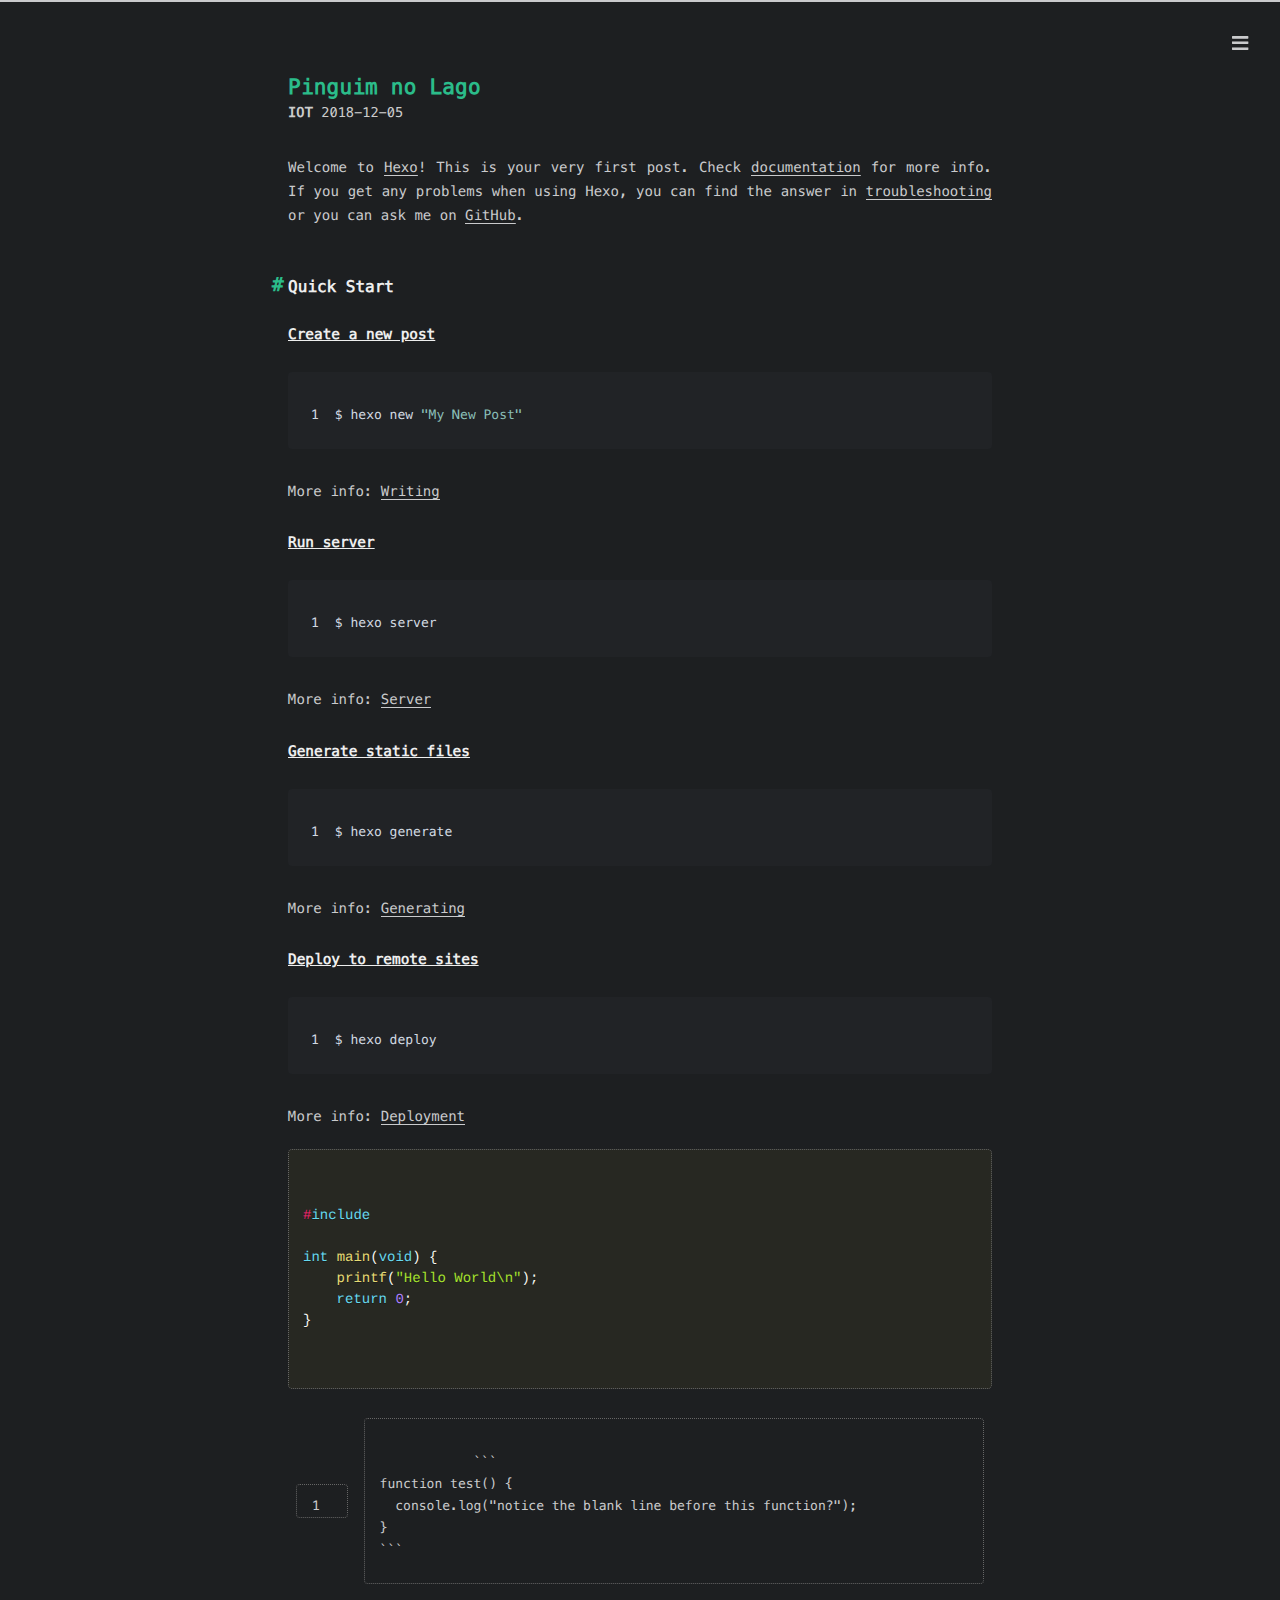
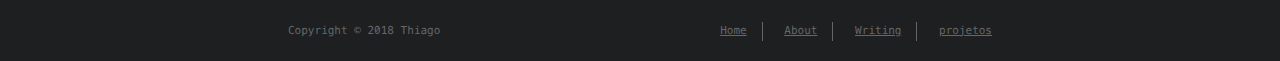
<file: 2018/12/05/hello-world/index.html>
<!DOCTYPE html>
<html>
<head><meta name="generator" content="Hexo 3.8.0">
    <!-- so meta -->
    <meta charset="utf-8">
    <meta http-equiv="X-UA-Compatible" content="IE=edge">
    <meta name="HandheldFriendly" content="True">
    <meta name="viewport" content="width=device-width, initial-scale=1, maximum-scale=1">
    <meta name="description" content="Welcome to Hexo! This is your very first post. Check documentation for more info. If you get any problems when using Hexo, you can find the answer in troubleshooting or you can ask me on GitHub. Quick">
<meta name="keywords" content="IoT,arduino,raspbery pi">
<meta property="og:type" content="article">
<meta property="og:title" content="Pinguim no Lago">
<meta property="og:url" content="http://thiagoviolante.github.io/2018/12/05/hello-world/index.html">
<meta property="og:site_name" content="IoT">
<meta property="og:description" content="Welcome to Hexo! This is your very first post. Check documentation for more info. If you get any problems when using Hexo, you can find the answer in troubleshooting or you can ask me on GitHub. Quick">
<meta property="og:locale" content="default">
<meta property="og:updated_time" content="2018-12-06T01:15:10.991Z">
<meta name="twitter:card" content="summary">
<meta name="twitter:title" content="Pinguim no Lago">
<meta name="twitter:description" content="Welcome to Hexo! This is your very first post. Check documentation for more info. If you get any problems when using Hexo, you can find the answer in troubleshooting or you can ask me on GitHub. Quick">
    
    
        
          
              <link rel="shortcut icon" href="/images/favicon.ico">
          
        
        
          
            <link rel="icon" type="image/png" href="/images/favicon-192x192.png" sizes="192x192">
          
        
        
          
            <link rel="apple-touch-icon" sizes="180x180" href="/images/apple-touch-icon.png">
          
        
    
    <!-- title -->
    <title>Pinguim no Lago</title>
    <!-- styles -->
    <link rel="stylesheet" href="/css/style.css">
    <!-- persian styles -->
    
      <link rel="stylesheet" href="/css/rtl.css">
    
    <!-- rss -->
    <link rel="stylesheet" href="/css/prism.css">

</head>

<body class="max-width mx-auto px3 ltr">

      <div id="header-post">
  <a id="menu-icon" href="#"><i class="fas fa-bars fa-lg"></i></a>
  <a id="menu-icon-tablet" href="#"><i class="fas fa-bars fa-lg"></i></a>
  <a id="top-icon-tablet" href="#" onclick="$('html, body').animate({ scrollTop: 0 }, 'fast');" style="display:none;"><i class="fas fa-chevron-up fa-lg"></i></a>
  <span id="menu">
    <span id="nav">
      <ul>
         
          <li><a href="/">Home</a></li>
         
          <li><a href="/about/">About</a></li>
         
          <li><a href="/archives/">Writing</a></li>
         
          <li><a href="/projects_url">projetos</a></li>
        
      </ul>
    </span>
    <br>
    <span id="actions">
      <ul>
        
        <li><a class="icon" href="/2018/12/31/Arduino-Blink-Led/"><i class="fas fa-chevron-left" aria-hidden="true" onmouseover="$('#i-prev').toggle();" onmouseout="$('#i-prev').toggle();"></i></a></li>
        
        
        <li><a class="icon" href="/2018/12/01/Pinguim-no-Lago/"><i class="fas fa-chevron-right" aria-hidden="true" onmouseover="$('#i-next').toggle();" onmouseout="$('#i-next').toggle();"></i></a></li>
        
        <li><a class="icon" href="#" onclick="$('html, body').animate({ scrollTop: 0 }, 'fast');"><i class="fas fa-chevron-up" aria-hidden="true" onmouseover="$('#i-top').toggle();" onmouseout="$('#i-top').toggle();"></i></a></li>
        <li><a class="icon" href="#"><i class="fas fa-share-alt" aria-hidden="true" onmouseover="$('#i-share').toggle();" onmouseout="$('#i-share').toggle();" onclick="$('#share').toggle();return false;"></i></a></li>
      </ul>
      <span id="i-prev" class="info" style="display:none;">Previous post</span>
      <span id="i-next" class="info" style="display:none;">Next post</span>
      <span id="i-top" class="info" style="display:none;">Back to top</span>
      <span id="i-share" class="info" style="display:none;">Share post</span>
    </span>
    <br>
    <div id="share" style="display: none">
      <ul>
  <li><a class="icon" href="http://www.facebook.com/sharer.php?u=http://thiagoviolante.github.io/2018/12/05/hello-world/"><i class="fab fa-facebook " aria-hidden="true"></i></a></li>
  <li><a class="icon" href="https://twitter.com/share?url=http://thiagoviolante.github.io/2018/12/05/hello-world/&text=Pinguim no Lago"><i class="fab fa-twitter " aria-hidden="true"></i></a></li>
  <li><a class="icon" href="http://www.linkedin.com/shareArticle?url=http://thiagoviolante.github.io/2018/12/05/hello-world/&title=Pinguim no Lago"><i class="fab fa-linkedin " aria-hidden="true"></i></a></li>
  <li><a class="icon" href="https://pinterest.com/pin/create/bookmarklet/?url=http://thiagoviolante.github.io/2018/12/05/hello-world/&is_video=false&description=Pinguim no Lago"><i class="fab fa-pinterest " aria-hidden="true"></i></a></li>
  <li><a class="icon" href="mailto:?subject=Pinguim no Lago&body=Check out this article: http://thiagoviolante.github.io/2018/12/05/hello-world/"><i class="fas fa-envelope " aria-hidden="true"></i></a></li>
  <li><a class="icon" href="https://getpocket.com/save?url=http://thiagoviolante.github.io/2018/12/05/hello-world/&title=Pinguim no Lago"><i class="fab fa-get-pocket " aria-hidden="true"></i></a></li>
  <li><a class="icon" href="http://reddit.com/submit?url=http://thiagoviolante.github.io/2018/12/05/hello-world/&title=Pinguim no Lago"><i class="fab fa-reddit " aria-hidden="true"></i></a></li>
  <li><a class="icon" href="http://www.stumbleupon.com/submit?url=http://thiagoviolante.github.io/2018/12/05/hello-world/&title=Pinguim no Lago"><i class="fab fa-stumbleupon " aria-hidden="true"></i></a></li>
  <li><a class="icon" href="http://digg.com/submit?url=http://thiagoviolante.github.io/2018/12/05/hello-world/&title=Pinguim no Lago"><i class="fab fa-digg " aria-hidden="true"></i></a></li>
  <li><a class="icon" href="http://www.tumblr.com/share/link?url=http://thiagoviolante.github.io/2018/12/05/hello-world/&name=Pinguim no Lago&description="><i class="fab fa-tumblr " aria-hidden="true"></i></a></li>
</ul>

    </div>
    <div id="toc">
      <ol class="toc"><li class="toc-item toc-level-2"><a class="toc-link" href="#Quick-Start"><span class="toc-number">1.</span> <span class="toc-text">Quick Start</span></a><ol class="toc-child"><li class="toc-item toc-level-3"><a class="toc-link" href="#Create-a-new-post"><span class="toc-number">1.1.</span> <span class="toc-text">Create a new post</span></a></li><li class="toc-item toc-level-3"><a class="toc-link" href="#Run-server"><span class="toc-number">1.2.</span> <span class="toc-text">Run server</span></a></li><li class="toc-item toc-level-3"><a class="toc-link" href="#Generate-static-files"><span class="toc-number">1.3.</span> <span class="toc-text">Generate static files</span></a></li><li class="toc-item toc-level-3"><a class="toc-link" href="#Deploy-to-remote-sites"><span class="toc-number">1.4.</span> <span class="toc-text">Deploy to remote sites</span></a></li></ol></li></ol>
    </div>
  </span>
</div>

    
    <div class="content index py4">
        
        <article class="post" itemscope="" itemtype="http://schema.org/BlogPosting">
  <header>
    
    <h1 class="posttitle" itemprop="name headline">
        Pinguim no Lago
    </h1>



    <div class="meta">
      <span class="author" itemprop="author" itemscope="" itemtype="http://schema.org/Person">
        <span itemprop="name">IoT</span>
      </span>
      
    <div class="postdate">
        <time datetime="2018-12-06T01:15:10.991Z" itemprop="datePublished">2018-12-05</time>
    </div>


      

      

    </div>
  </header>
  

  <div class="content" itemprop="articleBody">
    <p>Welcome to <a href="https://hexo.io/" target="_blank" rel="noopener">Hexo</a>! This is your very first post. Check <a href="https://hexo.io/docs/" target="_blank" rel="noopener">documentation</a> for more info. If you get any problems when using Hexo, you can find the answer in <a href="https://hexo.io/docs/troubleshooting.html" target="_blank" rel="noopener">troubleshooting</a> or you can ask me on <a href="https://github.com/hexojs/hexo/issues" target="_blank" rel="noopener">GitHub</a>.</p>
<h2 id="Quick-Start"><a href="#Quick-Start" class="headerlink" title="Quick Start"></a>Quick Start</h2><h3 id="Create-a-new-post"><a href="#Create-a-new-post" class="headerlink" title="Create a new post"></a>Create a new post</h3><figure class="highlight bash"><table><tr><td class="gutter"><pre><span class="line">1</span><br></pre></td><td class="code"><pre><span class="line">$ hexo new <span class="string">"My New Post"</span></span><br></pre></td></tr></table></figure>
<p>More info: <a href="https://hexo.io/docs/writing.html" target="_blank" rel="noopener">Writing</a></p>
<h3 id="Run-server"><a href="#Run-server" class="headerlink" title="Run server"></a>Run server</h3><figure class="highlight bash"><table><tr><td class="gutter"><pre><span class="line">1</span><br></pre></td><td class="code"><pre><span class="line">$ hexo server</span><br></pre></td></tr></table></figure>
<p>More info: <a href="https://hexo.io/docs/server.html" target="_blank" rel="noopener">Server</a></p>
<h3 id="Generate-static-files"><a href="#Generate-static-files" class="headerlink" title="Generate static files"></a>Generate static files</h3><figure class="highlight bash"><table><tr><td class="gutter"><pre><span class="line">1</span><br></pre></td><td class="code"><pre><span class="line">$ hexo generate</span><br></pre></td></tr></table></figure>
<p>More info: <a href="https://hexo.io/docs/generating.html" target="_blank" rel="noopener">Generating</a></p>
<h3 id="Deploy-to-remote-sites"><a href="#Deploy-to-remote-sites" class="headerlink" title="Deploy to remote sites"></a>Deploy to remote sites</h3><figure class="highlight bash"><table><tr><td class="gutter"><pre><span class="line">1</span><br></pre></td><td class="code"><pre><span class="line">$ hexo deploy</span><br></pre></td></tr></table></figure>
<p>More info: <a href="https://hexo.io/docs/deployment.html" target="_blank" rel="noopener">Deployment</a></p>
      
      <pre class="language-c">
  <code>
#include<stdio.h>

int main(void) {
    printf("Hello World\n");
    return 0;
}
  </code>
</pre>

<table>
    <tr>
        <td class="gutter">
            <pre><span class="line">1</span><br></pre>
        </td>
        <td class="code">
            <pre><span class="line">
            ```
function test() {
  console.log("notice the blank line before this function?");
}
```
            </span><br></pre>
        </td>
    </tr>
</table>


  </div>
</article>



        
          <div id="footer-post-container">
  <div id="footer-post">

    <div id="nav-footer" style="display: none">
      <ul>
         
          <li><a href="/">Home</a></li>
         
          <li><a href="/about/">About</a></li>
         
          <li><a href="/archives/">Writing</a></li>
         
          <li><a href="/projects_url">projetos</a></li>
        
      </ul>
    </div>

    <div id="toc-footer" style="display: none">
      <ol class="toc"><li class="toc-item toc-level-2"><a class="toc-link" href="#Quick-Start"><span class="toc-number">1.</span> <span class="toc-text">Quick Start</span></a><ol class="toc-child"><li class="toc-item toc-level-3"><a class="toc-link" href="#Create-a-new-post"><span class="toc-number">1.1.</span> <span class="toc-text">Create a new post</span></a></li><li class="toc-item toc-level-3"><a class="toc-link" href="#Run-server"><span class="toc-number">1.2.</span> <span class="toc-text">Run server</span></a></li><li class="toc-item toc-level-3"><a class="toc-link" href="#Generate-static-files"><span class="toc-number">1.3.</span> <span class="toc-text">Generate static files</span></a></li><li class="toc-item toc-level-3"><a class="toc-link" href="#Deploy-to-remote-sites"><span class="toc-number">1.4.</span> <span class="toc-text">Deploy to remote sites</span></a></li></ol></li></ol>
    </div>

    <div id="share-footer" style="display: none">
      <ul>
  <li><a class="icon" href="http://www.facebook.com/sharer.php?u=http://thiagoviolante.github.io/2018/12/05/hello-world/"><i class="fab fa-facebook fa-lg" aria-hidden="true"></i></a></li>
  <li><a class="icon" href="https://twitter.com/share?url=http://thiagoviolante.github.io/2018/12/05/hello-world/&text=Pinguim no Lago"><i class="fab fa-twitter fa-lg" aria-hidden="true"></i></a></li>
  <li><a class="icon" href="http://www.linkedin.com/shareArticle?url=http://thiagoviolante.github.io/2018/12/05/hello-world/&title=Pinguim no Lago"><i class="fab fa-linkedin fa-lg" aria-hidden="true"></i></a></li>
  <li><a class="icon" href="https://pinterest.com/pin/create/bookmarklet/?url=http://thiagoviolante.github.io/2018/12/05/hello-world/&is_video=false&description=Pinguim no Lago"><i class="fab fa-pinterest fa-lg" aria-hidden="true"></i></a></li>
  <li><a class="icon" href="mailto:?subject=Pinguim no Lago&body=Check out this article: http://thiagoviolante.github.io/2018/12/05/hello-world/"><i class="fas fa-envelope fa-lg" aria-hidden="true"></i></a></li>
  <li><a class="icon" href="https://getpocket.com/save?url=http://thiagoviolante.github.io/2018/12/05/hello-world/&title=Pinguim no Lago"><i class="fab fa-get-pocket fa-lg" aria-hidden="true"></i></a></li>
  <li><a class="icon" href="http://reddit.com/submit?url=http://thiagoviolante.github.io/2018/12/05/hello-world/&title=Pinguim no Lago"><i class="fab fa-reddit fa-lg" aria-hidden="true"></i></a></li>
  <li><a class="icon" href="http://www.stumbleupon.com/submit?url=http://thiagoviolante.github.io/2018/12/05/hello-world/&title=Pinguim no Lago"><i class="fab fa-stumbleupon fa-lg" aria-hidden="true"></i></a></li>
  <li><a class="icon" href="http://digg.com/submit?url=http://thiagoviolante.github.io/2018/12/05/hello-world/&title=Pinguim no Lago"><i class="fab fa-digg fa-lg" aria-hidden="true"></i></a></li>
  <li><a class="icon" href="http://www.tumblr.com/share/link?url=http://thiagoviolante.github.io/2018/12/05/hello-world/&name=Pinguim no Lago&description="><i class="fab fa-tumblr fa-lg" aria-hidden="true"></i></a></li>
</ul>

    </div>

    <div id="actions-footer">
        <a id="menu" class="icon" href="#" onclick="$('#nav-footer').toggle();return false;"><i class="fas fa-bars fa-lg" aria-hidden="true"></i> Menu</a>
        <a id="toc" class="icon" href="#" onclick="$('#toc-footer').toggle();return false;"><i class="fas fa-list fa-lg" aria-hidden="true"></i> TOC</a>
        <a id="share" class="icon" href="#" onclick="$('#share-footer').toggle();return false;"><i class="fas fa-share-alt fa-lg" aria-hidden="true"></i> Share</a>
        <a id="top" style="display:none" class="icon" href="#" onclick="$('html, body').animate({ scrollTop: 0 }, 'fast');"><i class="fas fa-chevron-up fa-lg" aria-hidden="true"></i> Top</a>
    </div>

  </div>
</div>

        
        <footer id="footer">
  <div class="footer-left">
    Copyright &copy; 2018 Thiago
  </div>
  <div class="footer-right">
    <nav>
      <ul>
         
          <li><a href="/">Home</a></li>
         
          <li><a href="/about/">About</a></li>
         
          <li><a href="/archives/">Writing</a></li>
         
          <li><a href="/projects_url">projetos</a></li>
        
      </ul>
    </nav>
  </div>
</footer>

    </div>
            <script src="/js/prism.js"></script>
</body>
</html>
<!-- styles -->
<link rel="stylesheet" href="/lib/font-awesome/css/all.min.css">
<link rel="stylesheet" href="/lib/justified-gallery/css/justifiedGallery.min.css">

<!-- jquery -->
<script src="/lib/jquery/jquery.min.js"></script>
<script src="/lib/justified-gallery/js/jquery.justifiedGallery.min.js"></script>
<script src="/js/main.js"></script>
<!-- search -->

<!-- Google Analytics -->

<!-- Baidu Analytics -->

<!-- Disqus Comments -->
</file>
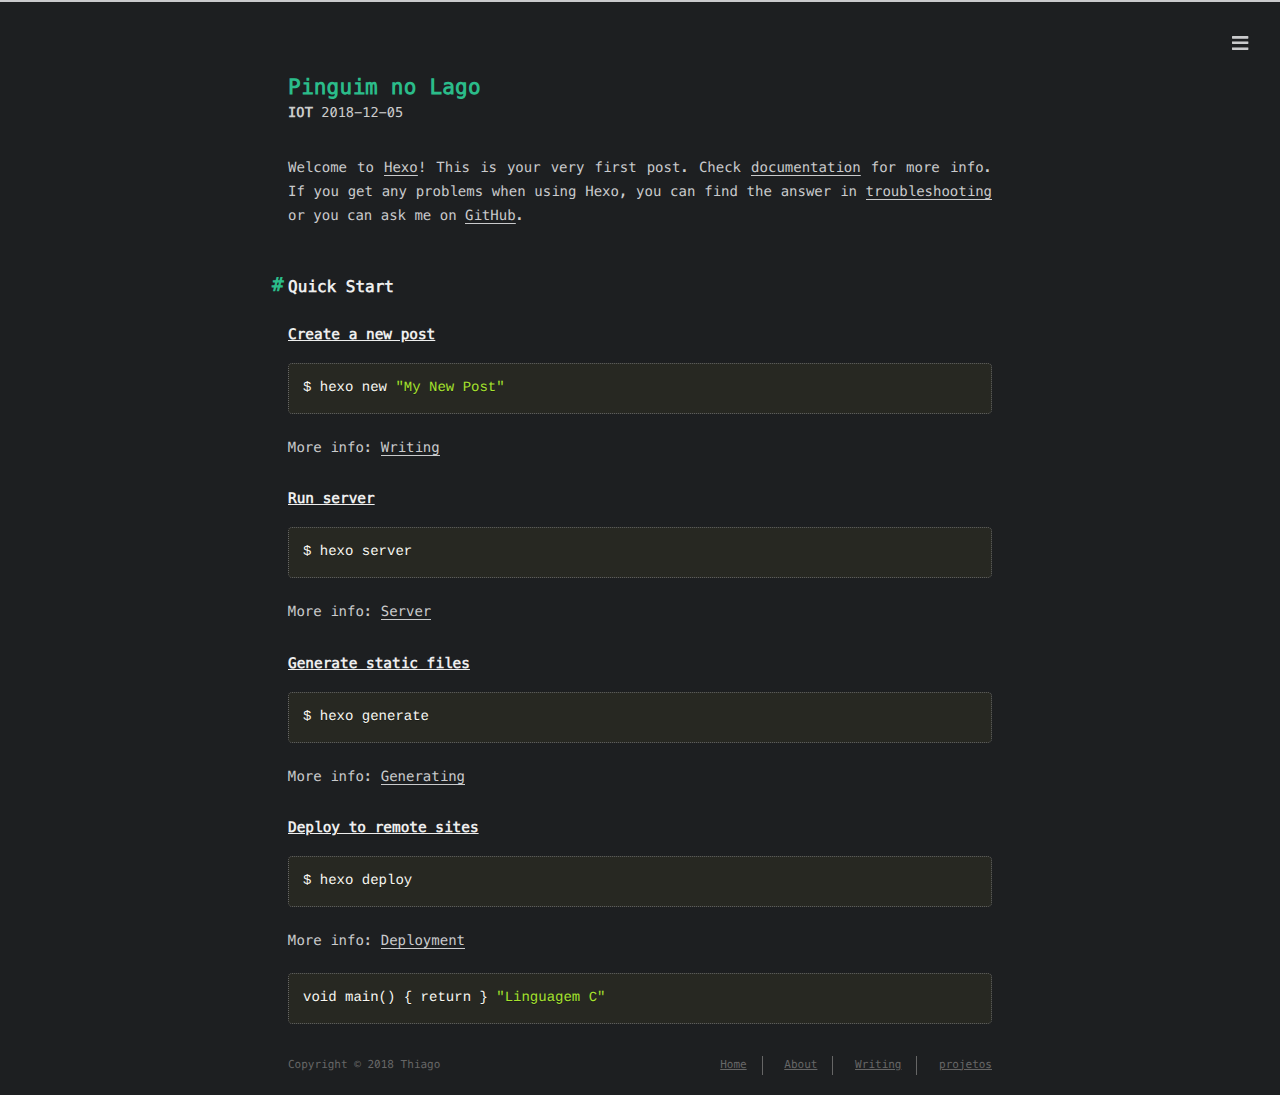
<file: 2018/12/05/hello-world/teste.html>
<!DOCTYPE html>
<html>
<head><meta name="generator" content="Hexo 3.8.0">
    <!-- so meta -->
    <meta charset="utf-8">
    <meta http-equiv="X-UA-Compatible" content="IE=edge">
    <meta name="HandheldFriendly" content="True">
    <meta name="viewport" content="width=device-width, initial-scale=1, maximum-scale=1">
    <meta name="description" content="Welcome to Hexo! This is your very first post. Check documentation for more info. If you get any problems when using Hexo, you can find the answer in troubleshooting or you can ask me on GitHub. Quick">
<meta name="keywords" content="IoT,arduino,raspbery pi">
<meta property="og:type" content="article">
<meta property="og:title" content="Pinguim no Lago">
<meta property="og:url" content="http://thiagoviolante.github.io/2018/12/05/hello-world/index.html">
<meta property="og:site_name" content="IoT">
<meta property="og:description" content="Welcome to Hexo! This is your very first post. Check documentation for more info. If you get any problems when using Hexo, you can find the answer in troubleshooting or you can ask me on GitHub. Quick">
<meta property="og:locale" content="default">
<meta property="og:updated_time" content="2018-12-06T01:15:10.991Z">
<meta name="twitter:card" content="summary">
<meta name="twitter:title" content="Pinguim no Lago">
<meta name="twitter:description" content="Welcome to Hexo! This is your very first post. Check documentation for more info. If you get any problems when using Hexo, you can find the answer in troubleshooting or you can ask me on GitHub. Quick">
    
    
        
          
              <link rel="shortcut icon" href="/images/favicon.ico">
          
        
        
          
            <link rel="icon" type="image/png" href="/images/favicon-192x192.png" sizes="192x192">
          
        
        
          
            <link rel="apple-touch-icon" sizes="180x180" href="/images/apple-touch-icon.png">
          
        
    
    <!-- title -->
    <title>Pinguim no Lago</title>
    <!-- styles -->
    <link rel="stylesheet" href="/css/style.css">
    <!-- persian styles -->
    
      <link rel="stylesheet" href="/css/rtl.css">
    
    <!-- rss -->
    
    
<link rel="stylesheet" href="/css/prism.css" type="text/css"></head>

<body class="max-width mx-auto px3 ltr">
    
      <div id="header-post">
  <a id="menu-icon" href="#"><i class="fas fa-bars fa-lg"></i></a>
  <a id="menu-icon-tablet" href="#"><i class="fas fa-bars fa-lg"></i></a>
  <a id="top-icon-tablet" href="#" onclick="$('html, body').animate({ scrollTop: 0 }, 'fast');" style="display:none;"><i class="fas fa-chevron-up fa-lg"></i></a>
  <span id="menu">
    <span id="nav">
      <ul>
         
          <li><a href="/">Home</a></li>
         
          <li><a href="/about/">About</a></li>
         
          <li><a href="/archives/">Writing</a></li>
         
          <li><a href="/projects_url">projetos</a></li>
        
      </ul>
    </span>
    <br>
    <span id="actions">
      <ul>
        
        <li><a class="icon" href="/2018/12/31/Arduino-Blink-Led/"><i class="fas fa-chevron-left" aria-hidden="true" onmouseover="$('#i-prev').toggle();" onmouseout="$('#i-prev').toggle();"></i></a></li>
        
        
        <li><a class="icon" href="/2018/12/01/Pinguim-no-Lago/"><i class="fas fa-chevron-right" aria-hidden="true" onmouseover="$('#i-next').toggle();" onmouseout="$('#i-next').toggle();"></i></a></li>
        
        <li><a class="icon" href="#" onclick="$('html, body').animate({ scrollTop: 0 }, 'fast');"><i class="fas fa-chevron-up" aria-hidden="true" onmouseover="$('#i-top').toggle();" onmouseout="$('#i-top').toggle();"></i></a></li>
        <li><a class="icon" href="#"><i class="fas fa-share-alt" aria-hidden="true" onmouseover="$('#i-share').toggle();" onmouseout="$('#i-share').toggle();" onclick="$('#share').toggle();return false;"></i></a></li>
      </ul>
      <span id="i-prev" class="info" style="display:none;">Previous post</span>
      <span id="i-next" class="info" style="display:none;">Next post</span>
      <span id="i-top" class="info" style="display:none;">Back to top</span>
      <span id="i-share" class="info" style="display:none;">Share post</span>
    </span>
    <br>
    <div id="share" style="display: none">
      <ul>
  <li><a class="icon" href="http://www.facebook.com/sharer.php?u=http://thiagoviolante.github.io/2018/12/05/hello-world/"><i class="fab fa-facebook " aria-hidden="true"></i></a></li>
  <li><a class="icon" href="https://twitter.com/share?url=http://thiagoviolante.github.io/2018/12/05/hello-world/&text=Pinguim no Lago"><i class="fab fa-twitter " aria-hidden="true"></i></a></li>
  <li><a class="icon" href="http://www.linkedin.com/shareArticle?url=http://thiagoviolante.github.io/2018/12/05/hello-world/&title=Pinguim no Lago"><i class="fab fa-linkedin " aria-hidden="true"></i></a></li>
  <li><a class="icon" href="https://pinterest.com/pin/create/bookmarklet/?url=http://thiagoviolante.github.io/2018/12/05/hello-world/&is_video=false&description=Pinguim no Lago"><i class="fab fa-pinterest " aria-hidden="true"></i></a></li>
  <li><a class="icon" href="mailto:?subject=Pinguim no Lago&body=Check out this article: http://thiagoviolante.github.io/2018/12/05/hello-world/"><i class="fas fa-envelope " aria-hidden="true"></i></a></li>
  <li><a class="icon" href="https://getpocket.com/save?url=http://thiagoviolante.github.io/2018/12/05/hello-world/&title=Pinguim no Lago"><i class="fab fa-get-pocket " aria-hidden="true"></i></a></li>
  <li><a class="icon" href="http://reddit.com/submit?url=http://thiagoviolante.github.io/2018/12/05/hello-world/&title=Pinguim no Lago"><i class="fab fa-reddit " aria-hidden="true"></i></a></li>
  <li><a class="icon" href="http://www.stumbleupon.com/submit?url=http://thiagoviolante.github.io/2018/12/05/hello-world/&title=Pinguim no Lago"><i class="fab fa-stumbleupon " aria-hidden="true"></i></a></li>
  <li><a class="icon" href="http://digg.com/submit?url=http://thiagoviolante.github.io/2018/12/05/hello-world/&title=Pinguim no Lago"><i class="fab fa-digg " aria-hidden="true"></i></a></li>
  <li><a class="icon" href="http://www.tumblr.com/share/link?url=http://thiagoviolante.github.io/2018/12/05/hello-world/&name=Pinguim no Lago&description="><i class="fab fa-tumblr " aria-hidden="true"></i></a></li>
</ul>

    </div>
    <div id="toc">
      <ol class="toc"><li class="toc-item toc-level-2"><a class="toc-link" href="#Quick-Start"><span class="toc-number">1.</span> <span class="toc-text">Quick Start</span></a><ol class="toc-child"><li class="toc-item toc-level-3"><a class="toc-link" href="#Create-a-new-post"><span class="toc-number">1.1.</span> <span class="toc-text">Create a new post</span></a></li><li class="toc-item toc-level-3"><a class="toc-link" href="#Run-server"><span class="toc-number">1.2.</span> <span class="toc-text">Run server</span></a></li><li class="toc-item toc-level-3"><a class="toc-link" href="#Generate-static-files"><span class="toc-number">1.3.</span> <span class="toc-text">Generate static files</span></a></li><li class="toc-item toc-level-3"><a class="toc-link" href="#Deploy-to-remote-sites"><span class="toc-number">1.4.</span> <span class="toc-text">Deploy to remote sites</span></a></li></ol></li></ol>
    </div>
  </span>
</div>

    
    <div class="content index py4">
        
        <article class="post" itemscope="" itemtype="http://schema.org/BlogPosting">
  <header>
    
    <h1 class="posttitle" itemprop="name headline">
        Pinguim no Lago
    </h1>



    <div class="meta">
      <span class="author" itemprop="author" itemscope="" itemtype="http://schema.org/Person">
        <span itemprop="name">IoT</span>
      </span>
      
    <div class="postdate">
        <time datetime="2018-12-06T01:15:10.991Z" itemprop="datePublished">2018-12-05</time>
    </div>


      

      

    </div>
  </header>
  

  <div class="content" itemprop="articleBody">
    <p>Welcome to <a href="https://hexo.io/" target="_blank" rel="noopener">Hexo</a>! This is your very first post. Check <a href="https://hexo.io/docs/" target="_blank" rel="noopener">documentation</a> for more info. If you get any problems when using Hexo, you can find the answer in <a href="https://hexo.io/docs/troubleshooting.html" target="_blank" rel="noopener">troubleshooting</a> or you can ask me on <a href="https://github.com/hexojs/hexo/issues" target="_blank" rel="noopener">GitHub</a>.</p>
<h2 id="Quick-Start"><a href="#Quick-Start" class="headerlink" title="Quick Start"></a>Quick Start</h2><h3 id="Create-a-new-post"><a href="#Create-a-new-post" class="headerlink" title="Create a new post"></a>Create a new post</h3><pre class=" language-bash"><code class="language-bash">$ hexo new <span class="token string">"My New Post"</span>
</code></pre>
<p>More info: <a href="https://hexo.io/docs/writing.html" target="_blank" rel="noopener">Writing</a></p>
<h3 id="Run-server"><a href="#Run-server" class="headerlink" title="Run server"></a>Run server</h3><pre class=" language-bash"><code class="language-bash">$ hexo server
</code></pre>
<p>More info: <a href="https://hexo.io/docs/server.html" target="_blank" rel="noopener">Server</a></p>
<h3 id="Generate-static-files"><a href="#Generate-static-files" class="headerlink" title="Generate static files"></a>Generate static files</h3><pre class=" language-bash"><code class="language-bash">$ hexo generate
</code></pre>
<p>More info: <a href="https://hexo.io/docs/generating.html" target="_blank" rel="noopener">Generating</a></p>
<h3 id="Deploy-to-remote-sites"><a href="#Deploy-to-remote-sites" class="headerlink" title="Deploy to remote sites"></a>Deploy to remote sites</h3><pre class=" language-bash"><code class="language-bash">$ hexo deploy
</code></pre>
<p>More info: <a href="https://hexo.io/docs/deployment.html" target="_blank" rel="noopener">Deployment</a></p>

<pre class=" language-c"><code class="language-c">void main() { return } <span class="token string">"Linguagem C"</span>
</code></pre>
</code></pre>
  </div>
</article>



        
          <div id="footer-post-container">
  <div id="footer-post">

    <div id="nav-footer" style="display: none">
      <ul>
         
          <li><a href="/">Home</a></li>
         
          <li><a href="/about/">About</a></li>
         
          <li><a href="/archives/">Writing</a></li>
         
          <li><a href="/projects_url">projetos</a></li>
        
      </ul>
    </div>

    <div id="toc-footer" style="display: none">
      <ol class="toc"><li class="toc-item toc-level-2"><a class="toc-link" href="#Quick-Start"><span class="toc-number">1.</span> <span class="toc-text">Quick Start</span></a><ol class="toc-child"><li class="toc-item toc-level-3"><a class="toc-link" href="#Create-a-new-post"><span class="toc-number">1.1.</span> <span class="toc-text">Create a new post</span></a></li><li class="toc-item toc-level-3"><a class="toc-link" href="#Run-server"><span class="toc-number">1.2.</span> <span class="toc-text">Run server</span></a></li><li class="toc-item toc-level-3"><a class="toc-link" href="#Generate-static-files"><span class="toc-number">1.3.</span> <span class="toc-text">Generate static files</span></a></li><li class="toc-item toc-level-3"><a class="toc-link" href="#Deploy-to-remote-sites"><span class="toc-number">1.4.</span> <span class="toc-text">Deploy to remote sites</span></a></li></ol></li></ol>
    </div>

    <div id="share-footer" style="display: none">
      <ul>
  <li><a class="icon" href="http://www.facebook.com/sharer.php?u=http://thiagoviolante.github.io/2018/12/05/hello-world/"><i class="fab fa-facebook fa-lg" aria-hidden="true"></i></a></li>
  <li><a class="icon" href="https://twitter.com/share?url=http://thiagoviolante.github.io/2018/12/05/hello-world/&text=Pinguim no Lago"><i class="fab fa-twitter fa-lg" aria-hidden="true"></i></a></li>
  <li><a class="icon" href="http://www.linkedin.com/shareArticle?url=http://thiagoviolante.github.io/2018/12/05/hello-world/&title=Pinguim no Lago"><i class="fab fa-linkedin fa-lg" aria-hidden="true"></i></a></li>
  <li><a class="icon" href="https://pinterest.com/pin/create/bookmarklet/?url=http://thiagoviolante.github.io/2018/12/05/hello-world/&is_video=false&description=Pinguim no Lago"><i class="fab fa-pinterest fa-lg" aria-hidden="true"></i></a></li>
  <li><a class="icon" href="mailto:?subject=Pinguim no Lago&body=Check out this article: http://thiagoviolante.github.io/2018/12/05/hello-world/"><i class="fas fa-envelope fa-lg" aria-hidden="true"></i></a></li>
  <li><a class="icon" href="https://getpocket.com/save?url=http://thiagoviolante.github.io/2018/12/05/hello-world/&title=Pinguim no Lago"><i class="fab fa-get-pocket fa-lg" aria-hidden="true"></i></a></li>
  <li><a class="icon" href="http://reddit.com/submit?url=http://thiagoviolante.github.io/2018/12/05/hello-world/&title=Pinguim no Lago"><i class="fab fa-reddit fa-lg" aria-hidden="true"></i></a></li>
  <li><a class="icon" href="http://www.stumbleupon.com/submit?url=http://thiagoviolante.github.io/2018/12/05/hello-world/&title=Pinguim no Lago"><i class="fab fa-stumbleupon fa-lg" aria-hidden="true"></i></a></li>
  <li><a class="icon" href="http://digg.com/submit?url=http://thiagoviolante.github.io/2018/12/05/hello-world/&title=Pinguim no Lago"><i class="fab fa-digg fa-lg" aria-hidden="true"></i></a></li>
  <li><a class="icon" href="http://www.tumblr.com/share/link?url=http://thiagoviolante.github.io/2018/12/05/hello-world/&name=Pinguim no Lago&description="><i class="fab fa-tumblr fa-lg" aria-hidden="true"></i></a></li>
</ul>

    </div>

    <div id="actions-footer">
        <a id="menu" class="icon" href="#" onclick="$('#nav-footer').toggle();return false;"><i class="fas fa-bars fa-lg" aria-hidden="true"></i> Menu</a>
        <a id="toc" class="icon" href="#" onclick="$('#toc-footer').toggle();return false;"><i class="fas fa-list fa-lg" aria-hidden="true"></i> TOC</a>
        <a id="share" class="icon" href="#" onclick="$('#share-footer').toggle();return false;"><i class="fas fa-share-alt fa-lg" aria-hidden="true"></i> Share</a>
        <a id="top" style="display:none" class="icon" href="#" onclick="$('html, body').animate({ scrollTop: 0 }, 'fast');"><i class="fas fa-chevron-up fa-lg" aria-hidden="true"></i> Top</a>
    </div>

  </div>
</div>

        
        <footer id="footer">
  <div class="footer-left">
    Copyright &copy; 2018 Thiago
  </div>
  <div class="footer-right">
    <nav>
      <ul>
         
          <li><a href="/">Home</a></li>
         
          <li><a href="/about/">About</a></li>
         
          <li><a href="/archives/">Writing</a></li>
         
          <li><a href="/projects_url">projetos</a></li>
        
      </ul>
    </nav>
  </div>
</footer>

    </div>
</body>
</html>
<!-- styles -->
<link rel="stylesheet" href="/lib/font-awesome/css/all.min.css">
<link rel="stylesheet" href="/lib/justified-gallery/css/justifiedGallery.min.css">

<!-- jquery -->
<script src="/lib/jquery/jquery.min.js"></script>
<script src="/lib/justified-gallery/js/jquery.justifiedGallery.min.js"></script>
<script src="/js/main.js"></script>
<!-- search -->

<!-- Google Analytics -->

<!-- Baidu Analytics -->

<!-- Disqus Comments -->
</file>
<file: css/style.css>
.inline {
  display: inline;
}
.block {
  display: block;
}
.inline-block {
  display: inline-block;
}
.table {
  display: table;
}
.table-cell {
  display: table-cell;
}
.overflow-hidden {
  overflow: hidden;
}
.overflow-scroll {
  overflow: scroll;
}
.overflow-auto {
  overflow: auto;
}
.clearfix:before,
.clearfix:after {
  display: table;
  content: " ";
}
.clearfix:after {
  clear: both;
}
.left {
  float: left;
}
.right {
  float: right;
}
.fit {
  max-width: 100%;
}
.truncate {
  display: inline-block;
  overflow: hidden;
  text-overflow: ellipsis;
  white-space: nowrap;
}
.max-width-1 {
  max-width: 24rem;
}
.max-width-2 {
  max-width: 32rem;
}
.max-width-3 {
  max-width: 48rem;
}
.max-width-4 {
  max-width: 64rem;
}
.border-box {
  box-sizing: border-box;
}
.m0 {
  margin: 0;
}
.mt0 {
  margin-top: 0;
}
.mr0 {
  margin-right: 0;
}
.mb0 {
  margin-bottom: 0;
}
.ml0 {
  margin-left: 0;
}
.mx0 {
  margin-right: 0;
  margin-left: 0;
}
.my0 {
  margin-top: 0;
  margin-bottom: 0;
}
.m1 {
  margin: 0.5rem;
}
.mt1 {
  margin-top: 0.5rem;
}
.mr1 {
  margin-right: 0.5rem;
}
.mb1 {
  margin-bottom: 0.5rem;
}
.ml1 {
  margin-left: 0.5rem;
}
.mx1 {
  margin-right: 0.5rem;
  margin-left: 0.5rem;
}
.my1 {
  margin-top: 0.5rem;
  margin-bottom: 0.5rem;
}
.m2 {
  margin: 1rem;
}
.mt2 {
  margin-top: 1rem;
}
.mr2 {
  margin-right: 1rem;
}
.mb2 {
  margin-bottom: 1rem;
}
.ml2 {
  margin-left: 1rem;
}
.mx2 {
  margin-right: 1rem;
  margin-left: 1rem;
}
.my2 {
  margin-top: 1rem;
  margin-bottom: 1rem;
}
.m3 {
  margin: 2rem;
}
.mt3 {
  margin-top: 2rem;
}
.mr3 {
  margin-right: 2rem;
}
.mb3 {
  margin-bottom: 2rem;
}
.ml3 {
  margin-left: 2rem;
}
.mx3 {
  margin-right: 2rem;
  margin-left: 2rem;
}
.my3 {
  margin-top: 2rem;
  margin-bottom: 2rem;
}
.m4 {
  margin: 4rem;
}
.mt4 {
  margin-top: 4rem;
}
.mr4 {
  margin-right: 4rem;
}
.mb4 {
  margin-bottom: 4rem;
}
.ml4 {
  margin-left: 4rem;
}
.mx4 {
  margin-right: 4rem;
  margin-left: 4rem;
}
.my4 {
  margin-top: 4rem;
  margin-bottom: 4rem;
}
.mxn1 {
  margin-right: -0.5rem;
  margin-left: -0.5rem;
}
.mxn2 {
  margin-right: -1rem;
  margin-left: -1rem;
}
.mxn3 {
  margin-right: -2rem;
  margin-left: -2rem;
}
.mxn4 {
  margin-right: -4rem;
  margin-left: -4rem;
}
.ml-auto {
  margin-left: auto;
}
.mr-auto {
  margin-right: auto;
}
.mx-auto {
  margin-right: auto;
  margin-left: auto;
}
.p0 {
  padding: 0;
}
.pt0 {
  padding-top: 0;
}
.pr0 {
  padding-right: 0;
}
.pb0 {
  padding-bottom: 0;
}
.pl0 {
  padding-left: 0;
}
.px0 {
  padding-right: 0;
  padding-left: 0;
}
.py0 {
  padding-top: 0;
  padding-bottom: 0;
}
.p1 {
  padding: 0.5rem;
}
.pt1 {
  padding-top: 0.5rem;
}
.pr1 {
  padding-right: 0.5rem;
}
.pb1 {
  padding-bottom: 0.5rem;
}
.pl1 {
  padding-left: 0.5rem;
}
.py1 {
  padding-top: 0.5rem;
  padding-bottom: 0.5rem;
}
.px1 {
  padding-right: 0.5rem;
  padding-left: 0.5rem;
}
.p2 {
  padding: 1rem;
}
.pt2 {
  padding-top: 1rem;
}
.pr2 {
  padding-right: 1rem;
}
.pb2 {
  padding-bottom: 1rem;
}
.pl2 {
  padding-left: 1rem;
}
.py2 {
  padding-top: 1rem;
  padding-bottom: 1rem;
}
.px2 {
  padding-right: 1rem;
  padding-left: 1rem;
}
.p3 {
  padding: 2rem;
}
.pt3 {
  padding-top: 2rem;
}
.pr3 {
  padding-right: 2rem;
}
.pb3 {
  padding-bottom: 2rem;
}
.pl3 {
  padding-left: 2rem;
}
.py3 {
  padding-top: 2rem;
  padding-bottom: 2rem;
}
.px3 {
  padding-right: 2rem;
  padding-left: 2rem;
}
.p4 {
  padding: 4rem;
}
.pt4 {
  padding-top: 4rem;
}
.pr4 {
  padding-right: 4rem;
}
.pb4 {
  padding-bottom: 4rem;
}
.pl4 {
  padding-left: 4rem;
}
.py4 {
  padding-top: 4rem;
  padding-bottom: 4rem;
}
.px4 {
  padding-right: 4rem;
  padding-left: 4rem;
}
body h1,
body .h1 {
  display: block;
  margin-top: 3rem;
  margin-bottom: 1rem;
  color: #2bbc8a;
  letter-spacing: 0.01em;
  font-weight: 700;
  font-style: normal;
  font-size: 1.5em;
  -moz-osx-font-smoothing: grayscale;
  -webkit-font-smoothing: antialiased;
}
body h2,
body .h2 {
  position: relative;
  display: block;
  margin-top: 2rem;
  margin-bottom: 0.5rem;
  color: #eee;
  text-transform: none;
  letter-spacing: normal;
  font-weight: bold;
  font-size: 1rem;
}
body h3 {
  color: #eee;
  text-decoration: underline;
  font-weight: bold;
  font-size: 0.9rem;
}
body h4,
body h5,
body h6 {
  display: inline;
  border-bottom: 1px dashed #ccc;
  color: #ccc;
  text-decoration: none;
  font-weight: normal;
  font-size: 0.9rem;
}
body h3,
body h4,
body h5,
body h6 {
  margin-top: 0.9rem;
  margin-bottom: 0.5rem;
}
body hr {
  border: 1px dashed #ccc;
}
body strong {
  font-weight: bold;
}
body em,
body cite {
  font-style: italic;
}
body sup,
body sub {
  position: relative;
  vertical-align: baseline;
  font-size: 0.75em;
  line-height: 0;
}
body sup {
  top: -0.5em;
}
body sub {
  bottom: -0.2em;
}
body small {
  font-size: 0.85em;
}
body acronym,
body abbr {
  border-bottom: 1px dotted;
}
body ul,
body ol,
body dl {
  line-height: 1.725;
}
body ul ul,
body ol ul,
body ul ol,
body ol ol {
  margin-top: 0;
  margin-bottom: 0;
}
body ol {
  list-style: decimal;
}
body dt {
  font-weight: bold;
}
body table {
  width: 100%;
  border-collapse: collapse;
  text-align: left;
  font-size: 12px;
}
body th {
  padding: 8px;
  border-bottom: 1px dashed $color-code-border;
  color: #eee;
  font-weight: bold;
  font-size: 13px;
}
body td {
  padding: 9px 8px 0;
  border-bottom: none;
}
@font-face {
  font-style: normal;
  font-family: "Meslo LG";
  src: local("Meslo LG S"), url("../lib/meslo-LG/MesloLGS-Regular.ttf") format("truetype");
}
*,
*:before,
*:after {
  box-sizing: border-box;
}
html {
  margin: 0;
  padding: 0;
  height: 100%;
  border-top: 2px solid #c9cacc;
  -webkit-text-size-adjust: 100%;
  -ms-text-size-adjust: 100%;
}
body {
  height: 100%;
  background-color: #1d1f21;
  color: #c9cacc;
  font-display: swap;
  font-weight: 400;
  font-size: 14px;
  font-family: "Menlo", "Meslo LG", monospace;
  line-height: 1.725;
  text-rendering: geometricPrecision;
  flex: 1;
  -moz-osx-font-smoothing: grayscale;
  -webkit-font-smoothing: antialiased;
}
.content {
  position: relative;
  display: flex;
  flex-direction: column;
  min-height: 100%;
}
.content p {
  hyphens: auto;
  -moz-hyphens: auto;
  -ms-hyphens: auto;
  -webkit-hyphens: auto;
}
.content code {
  hyphens: manual;
  -moz-hyphens: manual;
  -ms-hyphens: manual;
  -webkit-hyphens: manual;
}
.content a {
  color: #c9cacc;
  text-decoration: none;
  background-image: linear-gradient(transparent, transparent 5px, #c9cacc 5px, #c9cacc);
  background-position: bottom;
  background-size: 100% 6px;
  background-repeat: repeat-x;
}
.content a:hover {
  background-image: linear-gradient(transparent, transparent 4px, #d480aa 4px, #d480aa);
}
.content a.icon {
  background: none;
}
.content a.icon:hover {
  color: #d480aa;
}
.content h1 a,
.content .h1 a,
.content h2 a,
.content h3 a,
.content h4 a,
.content h5 a,
.content h6 a {
  background: none;
  color: inherit;
  text-decoration: none;
}
.content h1 a:hover,
.content .h1 a:hover,
.content h2 a:hover,
.content h3 a:hover,
.content h4 a:hover,
.content h5 a:hover,
.content h6 a:hover {
  background-image: linear-gradient(transparent, transparent 6px, #d480aa 6px, #d480aa);
  background-position: bottom;
  background-size: 100% 6px;
  background-repeat: repeat-x;
}
.content h6 a {
  background: none;
  color: inherit;
  text-decoration: none;
}
.content h6 a:hover {
  background-image: linear-gradient(transparent, transparent 6px, #d480aa 6px, #d480aa);
  background-position: bottom;
  background-size: 100% 6px;
  background-repeat: repeat-x;
}
@media (min-width: 540px) {
  .image-wrap {
    flex-direction: row;
    margin-bottom: 2rem;
  }
  .image-wrap .image-block {
    flex: 1 0 35%;
    margin-right: 2rem;
  }
  .image-wrap p {
    flex: 1 0 65%;
  }
}
.max-width {
  max-width: 48rem;
}
@media (max-width: 480px) {
  .px3 {
    padding-right: 1rem;
    padding-left: 1rem;
  }
  .my4 {
    margin-top: 2rem;
    margin-bottom: 2rem;
  }
}
@media (min-width: 480px) {
  p {
    text-align: justify;
  }
}
#header {
  margin: 0 auto 2rem;
  width: 100%;
}
#header h1,
#header .h1 {
  margin-top: 0;
  margin-bottom: 0;
  color: #c9cacc;
  letter-spacing: 0.01em;
  font-weight: 700;
  font-style: normal;
  font-size: 1.5rem;
  line-height: 2rem;
  -moz-osx-font-smoothing: grayscale;
  -webkit-font-smoothing: antialiased;
}
#header a {
  background: none;
  color: inherit;
  text-decoration: none;
}
#header #logo {
  display: inline-block;
  float: left;
  margin-right: 20px;
  width: 50px;
  height: 50px;
  border-radius: 5px;
  filter: grayscale(100%);
  background-size: 50px 50px;
  background-repeat: no-repeat;
  -webkit-filter: grayscale(100%);
}
#header #nav {
  color: #2bbc8a;
  letter-spacing: 0.01em;
  font-weight: 200;
  font-style: normal;
  font-size: 0.8rem;
}
#header #nav ul {
  margin: 0;
  padding: 0;
  list-style-type: none;
  line-height: 15px;
}
#header #nav ul a {
  margin-right: 15px;
  color: color-accent-1;
}
#header #nav ul a:hover {
  background-image: linear-gradient(transparent, transparent 5px, #2bbc8a 5px, #2bbc8a);
  background-position: bottom;
  background-size: 100% 6px;
  background-repeat: repeat-x;
}
#header #nav ul li {
  display: inline-block;
  margin-right: 15px;
  border-right: 1px dotted #2bbc8a;
  vertical-align: middle;
}
#header #nav ul .icon {
  display: none;
}
#header #nav ul li:last-child {
  margin-right: 0;
  border-right: 0;
}
#header #nav ul li:last-child a {
  margin-right: 0;
}
#header:hover #logo {
  filter: none;
  -webkit-filter: none;
}
@media screen and (max-width: 480px) {
  #header #title {
    display: table;
    margin-right: 5rem;
    min-height: 50px;
  }
  #header #title h1 {
    display: table-cell;
    vertical-align: middle;
  }
  #header #nav ul a:hover {
    background: none;
  }
  #header #nav ul li {
    display: none;
    border-right: 0;
  }
  #header #nav ul li.icon {
    position: absolute;
    top: 77px;
    right: 1rem;
    display: inline-block;
  }
  #header #nav ul.responsive li {
    display: block;
  }
  #header #nav li:not(:first-child) {
    padding-top: 1rem;
    padding-left: 70px;
    font-size: 1rem;
  }
}
#header-post {
  position: fixed;
  top: 2rem;
  right: 0;
  display: inline-block;
  float: right;
  z-index: 100;
}
#header-post a {
  background: none;
  color: inherit;
  text-decoration: none;
}
#header-post a.icon {
  background: none;
}
#header-post a.icon:hover {
  color: #d480aa;
}
#header-post ol {
  list-style-type: none;
}
#header-post ul {
  display: inline-block;
  margin: 0;
  padding: 0;
  list-style-type: none;
}
#header-post ul li {
  display: inline-block;
  margin-right: 15px;
  vertical-align: middle;
}
#header-post ul li:last-child {
  margin-right: 0;
}
#header-post #menu-icon {
  float: right;
  margin-right: 2rem;
  margin-left: 15px;
}
#header-post #menu-icon:hover {
  color: #2bbc8a;
}
#header-post #menu-icon-tablet {
  float: right;
  margin-right: 2rem;
  margin-left: 15px;
}
#header-post #menu-icon-tablet:hover {
  color: #2bbc8a;
}
#header-post #top-icon-tablet {
  position: fixed;
  right: 2rem;
  bottom: 2rem;
  margin-right: 2rem;
  margin-left: 15px;
}
#header-post #top-icon-tablet:hover {
  color: #2bbc8a;
}
#header-post .active {
  color: #2bbc8a;
}
#header-post #menu {
  visibility: hidden;
  margin-right: 2rem;
}
#header-post #nav {
  color: #2bbc8a;
  letter-spacing: 0.01em;
  font-weight: 200;
  font-style: normal;
  font-size: 0.8rem;
}
#header-post #nav ul {
  line-height: 15px;
}
#header-post #nav ul a {
  margin-right: 15px;
  color: color-accent-1;
}
#header-post #nav ul a:hover {
  background-image: linear-gradient(transparent, transparent 5px, #2bbc8a 5px, #2bbc8a);
  background-position: bottom;
  background-size: 100% 6px;
  background-repeat: repeat-x;
}
#header-post #nav ul li {
  border-right: 1px dotted #2bbc8a;
}
#header-post #nav ul li:last-child {
  margin-right: 0;
  border-right: 0;
}
#header-post #nav ul li:last-child a {
  margin-right: 0;
}
#header-post #actions {
  float: right;
  margin-top: 2rem;
  margin-right: 2rem;
  width: 100%;
  text-align: right;
}
#header-post #actions ul {
  display: block;
}
#header-post #actions .info {
  display: block;
  font-style: italic;
}
#header-post #share {
  clear: both;
  padding-top: 1rem;
  padding-right: 2rem;
  text-align: right;
}
#header-post #share li {
  display: block;
  margin: 0;
}
#header-post #toc {
  float: right;
  clear: both;
  overflow: auto;
  margin-top: 1rem;
  padding-right: 2rem;
  max-width: 20em;
  max-height: calc(95vh - 7rem);
  text-align: right;
}
#header-post #toc a:hover {
  color: #d480aa;
}
#header-post #toc .toc-level-1 > .toc-link {
  display: none;
}
#header-post #toc .toc-level-2 {
  color: #c9cacc;
  font-size: 0.8rem;
}
#header-post #toc .toc-level-2:before {
  color: #2bbc8a;
  content: "#";
}
#header-post #toc .toc-level-3 {
  color: #666;
  font-size: 0.7rem;
}
#header-post #toc .toc-level-4 {
  color: #525252;
  font-size: 0.4rem;
}
#header-post #toc .toc-level-5 {
  display: none;
}
#header-post #toc .toc-level-6 {
  display: none;
}
#header-post #toc .toc-number {
  display: none;
}
@media screen and (max-width: 500px) {
  #header-post {
    display: none;
  }
}
@media screen and (max-width: 900px) {
  #header-post #menu-icon {
    display: none;
  }
  #header-post #actions {
    display: none;
  }
}
@media screen and (max-width: 1199px) {
  #header-post #toc {
    display: none;
  }
}
@media screen and (min-width: 900px) {
  #header-post #menu-icon-tablet {
    display: none !important;
  }
  #header-post #top-icon-tablet {
    display: none !important;
  }
}
@media screen and (min-width: 1199px) {
  #header-post #actions {
    width: auto;
  }
  #header-post #actions ul {
    display: inline-block;
    float: right;
  }
  #header-post #actions .info {
    display: inline;
    float: left;
    margin-right: 2rem;
    font-style: italic;
  }
}
#footer-post {
  position: fixed;
  right: 0;
  bottom: 0;
  left: 0;
  z-index: 5000000;
  width: 100%;
  border-top: 1px solid #666;
  background: #212326;
  transition: opacity 0.2s;
}
#footer-post a {
  background: none;
  color: inherit;
  text-decoration: none;
}
#footer-post a.icon {
  background: none;
}
#footer-post a.icon:hover {
  color: #d480aa;
}
#footer-post #nav-footer {
  padding-right: 1rem;
  padding-left: 1rem;
  background: #323539;
  text-align: center;
}
#footer-post #nav-footer a {
  color: #2bbc8a;
  font-size: 1em;
}
#footer-post #nav-footer a:hover {
  background-image: linear-gradient(transparent, transparent 5px, #2bbc8a 5px, #2bbc8a);
  background-position: bottom;
  background-size: 100% 6px;
  background-repeat: repeat-x;
}
#footer-post #nav-footer ul {
  display: table;
  margin: 0;
  padding: 0;
  width: 100%;
  list-style-type: none;
}
#footer-post #nav-footer ul li {
  display: inline-table;
  padding: 10px;
  width: 20%;
  vertical-align: middle;
}
#footer-post #actions-footer {
  overflow: auto;
  margin-top: 1rem;
  margin-bottom: 1rem;
  padding-right: 1rem;
  padding-left: 1rem;
  width: 100%;
  text-align: center;
  white-space: nowrap;
}
#footer-post #actions-footer a {
  display: inline-block;
  padding-left: 1rem;
  color: #2bbc8a;
}
#footer-post #share-footer {
  padding-right: 1rem;
  padding-left: 1rem;
  background: #323539;
  text-align: center;
}
#footer-post #share-footer ul {
  display: table;
  margin: 0;
  padding: 0;
  width: 100%;
  list-style-type: none;
}
#footer-post #share-footer ul li {
  display: inline-table;
  padding: 10px;
  width: 20%;
  vertical-align: middle;
}
#footer-post #toc-footer {
  clear: both;
  padding-top: 1rem;
  padding-bottom: 1rem;
  background: #323539;
  text-align: left;
}
#footer-post #toc-footer ol {
  margin: 0;
  padding-left: 20px;
  list-style-type: none;
}
#footer-post #toc-footer ol li {
  line-height: 30px;
}
#footer-post #toc-footer a:hover {
  color: #d480aa;
}
#footer-post #toc-footer .toc-level-1 > .toc-link {
  display: none;
}
#footer-post #toc-footer .toc-level-2 {
  color: #c9cacc;
  font-size: 0.8rem;
}
#footer-post #toc-footer .toc-level-2:before {
  color: #2bbc8a;
  content: "#";
}
#footer-post #toc-footer .toc-level-3 {
  color: #666;
  font-size: 0.7rem;
  line-height: 15px;
}
#footer-post #toc-footer .toc-level-4 {
  display: none;
}
#footer-post #toc-footer .toc-level-5 {
  display: none;
}
#footer-post #toc-footer .toc-level-6 {
  display: none;
}
#footer-post #toc-footer .toc-number {
  display: none;
}
@media screen and (min-width: 500px) {
  #footer-post-container {
    display: none;
  }
}
.post-list {
  padding: 0;
}
.post-list .post-item {
  margin-bottom: 1rem;
  margin-left: 0;
  list-style-type: none;
}
.post-list .post-item .meta {
  display: block;
  margin-right: 16px;
  min-width: 100px;
  color: #666;
  font-size: 14px;
}
@media (min-width: 480px) {
  .post-list .post-item {
    display: flex;
    margin-bottom: 5px;
  }
  .post-list .post-item .meta {
    text-align: left;
  }
}
.project-list {
  padding: 0;
  list-style: none;
}
.project-list .project-item {
  margin-bottom: 5px;
}
.project-list .project-item p {
  display: inline;
}
article header .posttitle {
  margin-top: 0;
  margin-bottom: 0;
  text-transform: none;
  font-size: 1.5em;
  line-height: 1.25;
}
article header .meta {
  margin-top: 0;
  margin-bottom: 1rem;
}
article header .meta * {
  color: #ccc;
  font-size: 0.85rem;
}
article header .author {
  text-transform: uppercase;
  letter-spacing: 0.01em;
  font-weight: 700;
}
article header .postdate {
  display: inline;
}
article .content h2:before {
  position: absolute;
  top: -4px;
  left: -1rem;
  color: #2bbc8a;
  content: "#";
  font-weight: bold;
  font-size: 1.2rem;
}
article .content img,
article .content video {
  display: block;
  margin: auto;
  max-width: 100%;
  height: auto;
}
article .content .video-container {
  position: relative;
  overflow: hidden;
  padding-top: 56.25%;
  height: 0;
}
article .content .video-container iframe,
article .content .video-container object,
article .content .video-container embed {
  position: absolute;
  top: 0;
  left: 0;
  margin-top: 0;
  width: 100%;
  height: 100%;
}
article .content blockquote {
  margin: 1rem 10px;
  padding: 0.5em 10px;
  background: inherit;
  color: #ccffb6;
  quotes: "\201C" "\201D" "\2018" "\2019";
  font-weight: bold;
}
article .content blockquote p {
  margin: 0;
}
article .content blockquote:before {
  margin-right: 0.25em;
  color: #ccffb6;
  content: "\201C";
  vertical-align: -0.4em;
  font-size: 2em;
  line-height: 0.1em;
}
article .content blockquote footer {
  margin: line-height 0;
  color: #666;
  font-size: 11px;
}
article .content blockquote footer a {
  background-image: linear-gradient(transparent, transparent 5px, #666 5px, #666);
  color: #666;
}
article .content blockquote footer a:hover {
  background-image: linear-gradient(transparent, transparent 4px, #858585 4px, #858585);
  color: #858585;
}
article .content blockquote footer cite:before {
  padding: 0 0.5em;
  content: "—";
}
article .content .pullquote {
  margin: 0;
  width: 45%;
  text-align: left;
}
article .content .pullquote.left {
  margin-right: 1em;
  margin-left: 0.5em;
}
article .content .pullquote.right {
  margin-right: 0.5em;
  margin-left: 1em;
}
article .content .caption {
  position: relative;
  display: block;
  margin-top: 0.5em;
  color: color-grey;
  text-align: center;
  font-size: 0.9em;
}
.posttitle {
  text-transform: none;
  font-size: 1.5em;
  line-height: 1.25;
}
.article-tag .tag-link {
  background-image: linear-gradient(transparent, transparent 10px, #d480aa 10px, #d480aa);
  background-position: bottom;
  background-size: 100% 6px;
  background-repeat: repeat-x;
}
.article-tag .tag-link:before {
  content: "#";
}
@media (min-width: 480px) {
  .article-tag {
    display: inline;
  }
  .article-tag:before {
    content: "|";
  }
}
#archive .post-list {
  padding: 0;
}
#archive .post-list .post-item {
  margin-bottom: 1rem;
  margin-left: 0;
  list-style-type: none;
}
#archive .post-list .post-item .meta {
  display: block;
  margin-right: 16px;
  min-width: 100px;
  color: #666;
  font-size: 14px;
}
@media (min-width: 480px) {
  #archive .post-list .post-item {
    display: flex;
    margin-bottom: 5px;
    margin-left: 1rem;
  }
  #archive .post-list .post-item .meta {
    text-align: left;
  }
}
.blog-post-comments {
  margin-top: 4rem;
}
#footer {
  position: absolute;
  bottom: 0;
  margin-bottom: 10px;
  width: 100%;
  color: #666;
  vertical-align: top;
  text-align: center;
  font-size: 11px;
}
#footer ul {
  margin: 0;
  padding: 0;
  list-style: none;
}
#footer li {
  display: inline-block;
  margin-right: 15px;
  border-right: 1px solid #666;
  vertical-align: middle;
}
#footer li a {
  margin-right: 15px;
}
#footer li:last-child {
  margin-right: 0;
  border-right: 0;
}
#footer li:last-child a {
  margin-right: 0;
}
#footer a {
  color: #666;
  text-decoration: underline;
  background-image: none;
}
#footer a:hover {
  color: #858585;
}
#footer .footer-left {
  height: 20px;
  vertical-align: middle;
  line-height: 20px;
}
@media (min-width: 39rem) {
  #footer {
    display: flex;
    flex-flow: row wrap;
    justify-content: space-between;
    align-items: center;
    align-content: center;
    margin-bottom: 20px;
  }
  #footer .footer-left {
    align-self: flex-start;
    margin-right: 20px;
  }
  #footer .footer-right {
    align-self: flex-end;
  }
}
.pagination {
  display: inline-block;
  margin-top: 2rem;
  width: 100%;
  text-align: center;
}
.pagination .page-number {
  color: #c9cacc;
  font-size: 0.8rem;
}
.pagination a {
  padding: 4px 6px;
  border-radius: 5px;
  background-image: none;
  color: #c9cacc;
  text-decoration: none;
}
.pagination a:hover {
  background-image: none;
}
.pagination a:hover:not(.active) {
  color: #eee;
}
.search-input {
  padding: 4px 7px;
  width: 100%;
  outline: none;
  border: solid 1px #ccc;
  border-radius: 5px;
  background-color: #1d1f21;
  color: #c9cacc;
  font-size: 1.2rem;
  -webkit-border-radius: 5px;
  -moz-border-radius: 5px;
}
.search-input:focus {
  border: solid 1px #2bbc8a;
}
#search-result ul.search-result-list {
  padding: 0;
  list-style-type: none;
}
#search-result li {
  margin: 2em auto;
}
#search-result a.search-result-title {
  background-image: none;
  color: #c9cacc;
  text-transform: capitalize;
  font-weight: bold;
  line-height: 1.2;
}
#search-result p.search-result {
  overflow: hidden;
  margin: 0.4em auto;
  max-height: 13em;
  text-align: justify;
  font-size: 0.8em;
}
#search-result em.search-keyword {
  border-bottom: 1px dashed #d480aa;
  color: #d480aa;
  font-weight: bold;
}
.search-no-result {
  display: none;
  padding-bottom: 0.5em;
  color: #c9cacc;
}
#tag-cloud .tag-cloud-title {
  color: #666;
}
#tag-cloud .tag-cloud-tags {
  clear: both;
  text-align: center;
}
#tag-cloud .tag-cloud-tags a {
  display: inline-block;
  margin: 10px;
}
#categories .category-list-title {
  color: #666;
}
#categories .category-list .category-list-item .category-list-count {
  color: #666;
}
#categories .category-list .category-list-item .category-list-count:before {
  content: " (";
}
#categories .category-list .category-list-item .category-list-count:after {
  content: ")";
}
.highlight {
  background: #474949;
  color: #d1d9e1;
}
.highlight .code .comment,
.highlight .code .quote {
  color: #969896;
  font-style: italic;
}
.highlight .code .keyword,
.highlight .code .selector-tag,
.highlight .code .literal,
.highlight .code .type,
.highlight .code .addition {
  color: #c9c;
}
.highlight .code .number,
.highlight .code .selector-attr,
.highlight .code .selector-pseudo {
  color: #f99157;
}
.highlight .code .string,
.highlight .code .doctag,
.highlight .code .regexp {
  color: #8abeb7;
}
.highlight .code .title,
.highlight .code .name,
.highlight .code .section,
.highlight .code .built_in {
  color: #b5bd68;
}
.highlight .code .variable,
.highlight .code .template-variable,
.highlight .code .selector-id,
.highlight .code .class .title {
  color: #fc6;
}
.highlight .code .section,
.highlight .code .name,
.highlight .code .strong {
  font-weight: bold;
}
.highlight .code .symbol,
.highlight .code .bullet,
.highlight .code .subst,
.highlight .code .meta,
.highlight .code .link {
  color: #f99157;
}
.highlight .code .deletion {
  color: #dc322f;
}
.highlight .code .formula {
  background: #eee8d5;
}
.highlight .code .attr,
.highlight .code .attribute {
  color: #81a2be;
}
.highlight .code .emphasis {
  font-style: italic;
}
pre {
  overflow-x: auto;
  padding: 10px 15px;
  padding-bottom: 0;
  border: 1px dotted #666;
  border-radius: 4px;
  font-size: 13px;
  font-family: "Menlo", "Meslo LG", monospace;
  line-height: 22px;
  -webkit-border-radius: 4px;
}
pre code {
  display: block;
  padding: 0;
  border: none;
}
code {
  padding: 0 5px;
  border: 1px dotted #666;
  border-radius: 2px;
  -webkit-border-radius: 2px;
}
.highlight {
  overflow-x: auto;
  margin: 1rem 0;
  padding: 10px 15px;
  border-radius: 4px;
  background: #212326;
  font-family: "Menlo", "Meslo LG", monospace;
  -webkit-border-radius: 4px;
}
.highlight figcaption {
  margin: -5px 0 5px;
  color: #666;
  font-size: 0.9em;
  zoom: 1;
}
.highlight figcaption a {
  float: right;
  color: #666;
  font-style: italic;
  font-size: 0.8em;
  background-image: linear-gradient(transparent, transparent 10px, #d480aa 10px, #d480aa);
  background-position: bottom;
  background-size: 100% 6px;
  background-repeat: repeat-x;
}
.highlight figcaption a:hover {
  color: #858585;
}
.highlight figcaption:before,
.highlight figcaption content: "" {
  display: table;
}
.highlight figcaption:after {
  clear: both;
}
.highlight pre {
  padding: 0;
  border: none;
  background: none;
}
.highlight table {
  width: auto;
}
.highlight td.gutter {
  text-align: right;
}
.highlight .line {
  height: 22px;
}
</file>
<file: css/rtl.css>
@font-face {
  font-family: Vazir;
  src: url("../lib/vazir-font/Vazir.eot");
  src: url("../lib/vazir-font/Vazir.eot?#iefix") format('embedded-opentype'), url("../lib/vazir-font/Vazir.woff2") format('woff2'), url("../lib/vazir-font/Vazir.woff") format('woff'), url("../lib/vazir-font/Vazir.ttf") format('truetype');
  font-weight: normal;
}
@font-face {
  font-family: Vazir;
  src: url("../lib/vazir-font/Vazir-Bold.eot");
  src: url("../lib/vazir-font/Vazir-Bold.eot?#iefix") format('embedded-opentype'), url("../lib/vazir-font/Vazir-Bold.woff2") format('woff2'), url("../lib/vazir-font/Vazir-Bold.woff") format('woff'), url("../lib/vazir-font/Vazir-Bold.ttf") format('truetype');
  font-weight: bold;
}
@font-face {
  font-family: Vazir;
  src: url("../lib/vazir-font/Vazir-Light.eot");
  src: url("../lib/vazir-font/Vazir-Light.eot?#iefix") format('embedded-opentype'), url("../lib/vazir-font/Vazir-Light.woff2") format('woff2'), url("../lib/vazir-font/Vazir-Light.woff") format('woff'), url("../lib/vazir-font/Vazir-Light.ttf") format('truetype');
  font-weight: 300;
}
.rtl {
  font-family: Vazir, sans-serif;
  direction: rtl;
}
.rtl #nav li {
  margin-right: 0px !important;
  padding-left: 15px;
  border-right: 0px !important;
  border-left: 1px dotted $color-accent-1;
}
.rtl #nav li:last-child {
  margin-right: 15px !important;
  border-left: 0 !important;
}
.rtl #header #logo {
  float: right;
}
.rtl #footer li {
  margin-right: 0px;
  padding-left: 15px;
  border-right: 0px;
  border-left: 1px dotted $color-border;
}
.rtl #footer li:last-child {
  margin-right: 15px !important;
  border-left: 0 !important;
}
.rtl #footer #logo {
  float: right;
}
.rtl article .content h2:before {
  right: -1rem;
}
@media (min-width: 480px) {
  .post-list .post-item .meta {
    text-align: right;
  }
}
</file>
<file: css/prism.css>
/* PrismJS 1.25.0
https://prismjs.com/download.html#themes=prism-okaidia&languages=markup+css+clike+arduino+asm6502+asmatmel+bash+c+cpp+java+lua+markup-templating+nasm+php+python+sql&plugins=line-numbers+highlight-keywords */
code[class*=language-],pre[class*=language-]{color:#f8f8f2;background:0 0;text-shadow:0 1px rgba(0,0,0,.3);font-family:Consolas,Monaco,'Andale Mono','Ubuntu Mono',monospace;font-size:1em;text-align:left;white-space:pre;word-spacing:normal;word-break:normal;word-wrap:normal;line-height:1.5;-moz-tab-size:4;-o-tab-size:4;tab-size:4;-webkit-hyphens:none;-moz-hyphens:none;-ms-hyphens:none;hyphens:none}pre[class*=language-]{padding:1em;margin:.5em 0;overflow:auto;border-radius:.3em}:not(pre)>code[class*=language-],pre[class*=language-]{background:#272822}:not(pre)>code[class*=language-]{padding:.1em;border-radius:.3em;white-space:normal}.token.cdata,.token.comment,.token.doctype,.token.prolog{color:#8292a2}.token.punctuation{color:#f8f8f2}.token.namespace{opacity:.7}.token.constant,.token.deleted,.token.property,.token.symbol,.token.tag{color:#f92672}.token.boolean,.token.number{color:#ae81ff}.token.attr-name,.token.builtin,.token.char,.token.inserted,.token.selector,.token.string{color:#a6e22e}.language-css .token.string,.style .token.string,.token.entity,.token.operator,.token.url,.token.variable{color:#f8f8f2}.token.atrule,.token.attr-value,.token.class-name,.token.function{color:#e6db74}.token.keyword{color:#66d9ef}.token.important,.token.regex{color:#fd971f}.token.bold,.token.important{font-weight:700}.token.italic{font-style:italic}.token.entity{cursor:help}
</file>
<file: lib/font-awesome/css/all.min.css>
/*!
 * Font Awesome Free 5.2.0 by @fontawesome - https://fontawesome.com
 * License - https://fontawesome.com/license (Icons: CC BY 4.0, Fonts: SIL OFL 1.1, Code: MIT License)
 */
.fa,.fab,.fal,.far,.fas{-moz-osx-font-smoothing:grayscale;-webkit-font-smoothing:antialiased;display:inline-block;font-style:normal;font-variant:normal;text-rendering:auto;line-height:1}.fa-lg{font-size:1.33333em;line-height:.75em;vertical-align:-.0667em}.fa-xs{font-size:.75em}.fa-sm{font-size:.875em}.fa-1x{font-size:1em}.fa-2x{font-size:2em}.fa-3x{font-size:3em}.fa-4x{font-size:4em}.fa-5x{font-size:5em}.fa-6x{font-size:6em}.fa-7x{font-size:7em}.fa-8x{font-size:8em}.fa-9x{font-size:9em}.fa-10x{font-size:10em}.fa-fw{text-align:center;width:1.25em}.fa-ul{list-style-type:none;margin-left:2.5em;padding-left:0}.fa-ul>li{position:relative}.fa-li{left:-2em;position:absolute;text-align:center;width:2em;line-height:inherit}.fa-border{border:.08em solid #eee;border-radius:.1em;padding:.2em .25em .15em}.fa-pull-left{float:left}.fa-pull-right{float:right}.fa.fa-pull-left,.fab.fa-pull-left,.fal.fa-pull-left,.far.fa-pull-left,.fas.fa-pull-left{margin-right:.3em}.fa.fa-pull-right,.fab.fa-pull-right,.fal.fa-pull-right,.far.fa-pull-right,.fas.fa-pull-right{margin-left:.3em}.fa-spin{animation:a 2s infinite linear}.fa-pulse{animation:a 1s infinite steps(8)}@keyframes a{0%{transform:rotate(0deg)}to{transform:rotate(1turn)}}.fa-rotate-90{-ms-filter:"progid:DXImageTransform.Microsoft.BasicImage(rotation=1)";transform:rotate(90deg)}.fa-rotate-180{-ms-filter:"progid:DXImageTransform.Microsoft.BasicImage(rotation=2)";transform:rotate(180deg)}.fa-rotate-270{-ms-filter:"progid:DXImageTransform.Microsoft.BasicImage(rotation=3)";transform:rotate(270deg)}.fa-flip-horizontal{-ms-filter:"progid:DXImageTransform.Microsoft.BasicImage(rotation=0, mirror=1)";transform:scaleX(-1)}.fa-flip-vertical{transform:scaleY(-1)}.fa-flip-horizontal.fa-flip-vertical,.fa-flip-vertical{-ms-filter:"progid:DXImageTransform.Microsoft.BasicImage(rotation=2, mirror=1)"}.fa-flip-horizontal.fa-flip-vertical{transform:scale(-1)}:root .fa-flip-horizontal,:root .fa-flip-vertical,:root .fa-rotate-90,:root .fa-rotate-180,:root .fa-rotate-270{-webkit-filter:none;filter:none}.fa-stack{display:inline-block;height:2em;line-height:2em;position:relative;vertical-align:middle;width:2em}.fa-stack-1x,.fa-stack-2x{left:0;position:absolute;text-align:center;width:100%}.fa-stack-1x{line-height:inherit}.fa-stack-2x{font-size:2em}.fa-inverse{color:#fff}.fa-500px:before{content:"\f26e"}.fa-accessible-icon:before{content:"\f368"}.fa-accusoft:before{content:"\f369"}.fa-address-book:before{content:"\f2b9"}.fa-address-card:before{content:"\f2bb"}.fa-adjust:before{content:"\f042"}.fa-adn:before{content:"\f170"}.fa-adversal:before{content:"\f36a"}.fa-affiliatetheme:before{content:"\f36b"}.fa-air-freshener:before{content:"\f5d0"}.fa-algolia:before{content:"\f36c"}.fa-align-center:before{content:"\f037"}.fa-align-justify:before{content:"\f039"}.fa-align-left:before{content:"\f036"}.fa-align-right:before{content:"\f038"}.fa-allergies:before{content:"\f461"}.fa-amazon:before{content:"\f270"}.fa-amazon-pay:before{content:"\f42c"}.fa-ambulance:before{content:"\f0f9"}.fa-american-sign-language-interpreting:before{content:"\f2a3"}.fa-amilia:before{content:"\f36d"}.fa-anchor:before{content:"\f13d"}.fa-android:before{content:"\f17b"}.fa-angellist:before{content:"\f209"}.fa-angle-double-down:before{content:"\f103"}.fa-angle-double-left:before{content:"\f100"}.fa-angle-double-right:before{content:"\f101"}.fa-angle-double-up:before{content:"\f102"}.fa-angle-down:before{content:"\f107"}.fa-angle-left:before{content:"\f104"}.fa-angle-right:before{content:"\f105"}.fa-angle-up:before{content:"\f106"}.fa-angry:before{content:"\f556"}.fa-angrycreative:before{content:"\f36e"}.fa-angular:before{content:"\f420"}.fa-app-store:before{content:"\f36f"}.fa-app-store-ios:before{content:"\f370"}.fa-apper:before{content:"\f371"}.fa-apple:before{content:"\f179"}.fa-apple-alt:before{content:"\f5d1"}.fa-apple-pay:before{content:"\f415"}.fa-archive:before{content:"\f187"}.fa-archway:before{content:"\f557"}.fa-arrow-alt-circle-down:before{content:"\f358"}.fa-arrow-alt-circle-left:before{content:"\f359"}.fa-arrow-alt-circle-right:before{content:"\f35a"}.fa-arrow-alt-circle-up:before{content:"\f35b"}.fa-arrow-circle-down:before{content:"\f0ab"}.fa-arrow-circle-left:before{content:"\f0a8"}.fa-arrow-circle-right:before{content:"\f0a9"}.fa-arrow-circle-up:before{content:"\f0aa"}.fa-arrow-down:before{content:"\f063"}.fa-arrow-left:before{content:"\f060"}.fa-arrow-right:before{content:"\f061"}.fa-arrow-up:before{content:"\f062"}.fa-arrows-alt:before{content:"\f0b2"}.fa-arrows-alt-h:before{content:"\f337"}.fa-arrows-alt-v:before{content:"\f338"}.fa-assistive-listening-systems:before{content:"\f2a2"}.fa-asterisk:before{content:"\f069"}.fa-asymmetrik:before{content:"\f372"}.fa-at:before{content:"\f1fa"}.fa-atlas:before{content:"\f558"}.fa-atom:before{content:"\f5d2"}.fa-audible:before{content:"\f373"}.fa-audio-description:before{content:"\f29e"}.fa-autoprefixer:before{content:"\f41c"}.fa-avianex:before{content:"\f374"}.fa-aviato:before{content:"\f421"}.fa-award:before{content:"\f559"}.fa-aws:before{content:"\f375"}.fa-backspace:before{content:"\f55a"}.fa-backward:before{content:"\f04a"}.fa-balance-scale:before{content:"\f24e"}.fa-ban:before{content:"\f05e"}.fa-band-aid:before{content:"\f462"}.fa-bandcamp:before{content:"\f2d5"}.fa-barcode:before{content:"\f02a"}.fa-bars:before{content:"\f0c9"}.fa-baseball-ball:before{content:"\f433"}.fa-basketball-ball:before{content:"\f434"}.fa-bath:before{content:"\f2cd"}.fa-battery-empty:before{content:"\f244"}.fa-battery-full:before{content:"\f240"}.fa-battery-half:before{content:"\f242"}.fa-battery-quarter:before{content:"\f243"}.fa-battery-three-quarters:before{content:"\f241"}.fa-bed:before{content:"\f236"}.fa-beer:before{content:"\f0fc"}.fa-behance:before{content:"\f1b4"}.fa-behance-square:before{content:"\f1b5"}.fa-bell:before{content:"\f0f3"}.fa-bell-slash:before{content:"\f1f6"}.fa-bezier-curve:before{content:"\f55b"}.fa-bicycle:before{content:"\f206"}.fa-bimobject:before{content:"\f378"}.fa-binoculars:before{content:"\f1e5"}.fa-birthday-cake:before{content:"\f1fd"}.fa-bitbucket:before{content:"\f171"}.fa-bitcoin:before{content:"\f379"}.fa-bity:before{content:"\f37a"}.fa-black-tie:before{content:"\f27e"}.fa-blackberry:before{content:"\f37b"}.fa-blender:before{content:"\f517"}.fa-blind:before{content:"\f29d"}.fa-blogger:before{content:"\f37c"}.fa-blogger-b:before{content:"\f37d"}.fa-bluetooth:before{content:"\f293"}.fa-bluetooth-b:before{content:"\f294"}.fa-bold:before{content:"\f032"}.fa-bolt:before{content:"\f0e7"}.fa-bomb:before{content:"\f1e2"}.fa-bone:before{content:"\f5d7"}.fa-bong:before{content:"\f55c"}.fa-book:before{content:"\f02d"}.fa-book-open:before{content:"\f518"}.fa-book-reader:before{content:"\f5da"}.fa-bookmark:before{content:"\f02e"}.fa-bowling-ball:before{content:"\f436"}.fa-box:before{content:"\f466"}.fa-box-open:before{content:"\f49e"}.fa-boxes:before{content:"\f468"}.fa-braille:before{content:"\f2a1"}.fa-brain:before{content:"\f5dc"}.fa-briefcase:before{content:"\f0b1"}.fa-briefcase-medical:before{content:"\f469"}.fa-broadcast-tower:before{content:"\f519"}.fa-broom:before{content:"\f51a"}.fa-brush:before{content:"\f55d"}.fa-btc:before{content:"\f15a"}.fa-bug:before{content:"\f188"}.fa-building:before{content:"\f1ad"}.fa-bullhorn:before{content:"\f0a1"}.fa-bullseye:before{content:"\f140"}.fa-burn:before{content:"\f46a"}.fa-buromobelexperte:before{content:"\f37f"}.fa-bus:before{content:"\f207"}.fa-bus-alt:before{content:"\f55e"}.fa-buysellads:before{content:"\f20d"}.fa-calculator:before{content:"\f1ec"}.fa-calendar:before{content:"\f133"}.fa-calendar-alt:before{content:"\f073"}.fa-calendar-check:before{content:"\f274"}.fa-calendar-minus:before{content:"\f272"}.fa-calendar-plus:before{content:"\f271"}.fa-calendar-times:before{content:"\f273"}.fa-camera:before{content:"\f030"}.fa-camera-retro:before{content:"\f083"}.fa-cannabis:before{content:"\f55f"}.fa-capsules:before{content:"\f46b"}.fa-car:before{content:"\f1b9"}.fa-car-alt:before{content:"\f5de"}.fa-car-battery:before{content:"\f5df"}.fa-car-crash:before{content:"\f5e1"}.fa-car-side:before{content:"\f5e4"}.fa-caret-down:before{content:"\f0d7"}.fa-caret-left:before{content:"\f0d9"}.fa-caret-right:before{content:"\f0da"}.fa-caret-square-down:before{content:"\f150"}.fa-caret-square-left:before{content:"\f191"}.fa-caret-square-right:before{content:"\f152"}.fa-caret-square-up:before{content:"\f151"}.fa-caret-up:before{content:"\f0d8"}.fa-cart-arrow-down:before{content:"\f218"}.fa-cart-plus:before{content:"\f217"}.fa-cc-amazon-pay:before{content:"\f42d"}.fa-cc-amex:before{content:"\f1f3"}.fa-cc-apple-pay:before{content:"\f416"}.fa-cc-diners-club:before{content:"\f24c"}.fa-cc-discover:before{content:"\f1f2"}.fa-cc-jcb:before{content:"\f24b"}.fa-cc-mastercard:before{content:"\f1f1"}.fa-cc-paypal:before{content:"\f1f4"}.fa-cc-stripe:before{content:"\f1f5"}.fa-cc-visa:before{content:"\f1f0"}.fa-centercode:before{content:"\f380"}.fa-certificate:before{content:"\f0a3"}.fa-chalkboard:before{content:"\f51b"}.fa-chalkboard-teacher:before{content:"\f51c"}.fa-charging-station:before{content:"\f5e7"}.fa-chart-area:before{content:"\f1fe"}.fa-chart-bar:before{content:"\f080"}.fa-chart-line:before{content:"\f201"}.fa-chart-pie:before{content:"\f200"}.fa-check:before{content:"\f00c"}.fa-check-circle:before{content:"\f058"}.fa-check-double:before{content:"\f560"}.fa-check-square:before{content:"\f14a"}.fa-chess:before{content:"\f439"}.fa-chess-bishop:before{content:"\f43a"}.fa-chess-board:before{content:"\f43c"}.fa-chess-king:before{content:"\f43f"}.fa-chess-knight:before{content:"\f441"}.fa-chess-pawn:before{content:"\f443"}.fa-chess-queen:before{content:"\f445"}.fa-chess-rook:before{content:"\f447"}.fa-chevron-circle-down:before{content:"\f13a"}.fa-chevron-circle-left:before{content:"\f137"}.fa-chevron-circle-right:before{content:"\f138"}.fa-chevron-circle-up:before{content:"\f139"}.fa-chevron-down:before{content:"\f078"}.fa-chevron-left:before{content:"\f053"}.fa-chevron-right:before{content:"\f054"}.fa-chevron-up:before{content:"\f077"}.fa-child:before{content:"\f1ae"}.fa-chrome:before{content:"\f268"}.fa-church:before{content:"\f51d"}.fa-circle:before{content:"\f111"}.fa-circle-notch:before{content:"\f1ce"}.fa-clipboard:before{content:"\f328"}.fa-clipboard-check:before{content:"\f46c"}.fa-clipboard-list:before{content:"\f46d"}.fa-clock:before{content:"\f017"}.fa-clone:before{content:"\f24d"}.fa-closed-captioning:before{content:"\f20a"}.fa-cloud:before{content:"\f0c2"}.fa-cloud-download-alt:before{content:"\f381"}.fa-cloud-upload-alt:before{content:"\f382"}.fa-cloudscale:before{content:"\f383"}.fa-cloudsmith:before{content:"\f384"}.fa-cloudversify:before{content:"\f385"}.fa-cocktail:before{content:"\f561"}.fa-code:before{content:"\f121"}.fa-code-branch:before{content:"\f126"}.fa-codepen:before{content:"\f1cb"}.fa-codiepie:before{content:"\f284"}.fa-coffee:before{content:"\f0f4"}.fa-cog:before{content:"\f013"}.fa-cogs:before{content:"\f085"}.fa-coins:before{content:"\f51e"}.fa-columns:before{content:"\f0db"}.fa-comment:before{content:"\f075"}.fa-comment-alt:before{content:"\f27a"}.fa-comment-dots:before{content:"\f4ad"}.fa-comment-slash:before{content:"\f4b3"}.fa-comments:before{content:"\f086"}.fa-compact-disc:before{content:"\f51f"}.fa-compass:before{content:"\f14e"}.fa-compress:before{content:"\f066"}.fa-concierge-bell:before{content:"\f562"}.fa-connectdevelop:before{content:"\f20e"}.fa-contao:before{content:"\f26d"}.fa-cookie:before{content:"\f563"}.fa-cookie-bite:before{content:"\f564"}.fa-copy:before{content:"\f0c5"}.fa-copyright:before{content:"\f1f9"}.fa-couch:before{content:"\f4b8"}.fa-cpanel:before{content:"\f388"}.fa-creative-commons:before{content:"\f25e"}.fa-creative-commons-by:before{content:"\f4e7"}.fa-creative-commons-nc:before{content:"\f4e8"}.fa-creative-commons-nc-eu:before{content:"\f4e9"}.fa-creative-commons-nc-jp:before{content:"\f4ea"}.fa-creative-commons-nd:before{content:"\f4eb"}.fa-creative-commons-pd:before{content:"\f4ec"}.fa-creative-commons-pd-alt:before{content:"\f4ed"}.fa-creative-commons-remix:before{content:"\f4ee"}.fa-creative-commons-sa:before{content:"\f4ef"}.fa-creative-commons-sampling:before{content:"\f4f0"}.fa-creative-commons-sampling-plus:before{content:"\f4f1"}.fa-creative-commons-share:before{content:"\f4f2"}.fa-credit-card:before{content:"\f09d"}.fa-crop:before{content:"\f125"}.fa-crop-alt:before{content:"\f565"}.fa-crosshairs:before{content:"\f05b"}.fa-crow:before{content:"\f520"}.fa-crown:before{content:"\f521"}.fa-css3:before{content:"\f13c"}.fa-css3-alt:before{content:"\f38b"}.fa-cube:before{content:"\f1b2"}.fa-cubes:before{content:"\f1b3"}.fa-cut:before{content:"\f0c4"}.fa-cuttlefish:before{content:"\f38c"}.fa-d-and-d:before{content:"\f38d"}.fa-dashcube:before{content:"\f210"}.fa-database:before{content:"\f1c0"}.fa-deaf:before{content:"\f2a4"}.fa-delicious:before{content:"\f1a5"}.fa-deploydog:before{content:"\f38e"}.fa-deskpro:before{content:"\f38f"}.fa-desktop:before{content:"\f108"}.fa-deviantart:before{content:"\f1bd"}.fa-diagnoses:before{content:"\f470"}.fa-dice:before{content:"\f522"}.fa-dice-five:before{content:"\f523"}.fa-dice-four:before{content:"\f524"}.fa-dice-one:before{content:"\f525"}.fa-dice-six:before{content:"\f526"}.fa-dice-three:before{content:"\f527"}.fa-dice-two:before{content:"\f528"}.fa-digg:before{content:"\f1a6"}.fa-digital-ocean:before{content:"\f391"}.fa-digital-tachograph:before{content:"\f566"}.fa-directions:before{content:"\f5eb"}.fa-discord:before{content:"\f392"}.fa-discourse:before{content:"\f393"}.fa-divide:before{content:"\f529"}.fa-dizzy:before{content:"\f567"}.fa-dna:before{content:"\f471"}.fa-dochub:before{content:"\f394"}.fa-docker:before{content:"\f395"}.fa-dollar-sign:before{content:"\f155"}.fa-dolly:before{content:"\f472"}.fa-dolly-flatbed:before{content:"\f474"}.fa-donate:before{content:"\f4b9"}.fa-door-closed:before{content:"\f52a"}.fa-door-open:before{content:"\f52b"}.fa-dot-circle:before{content:"\f192"}.fa-dove:before{content:"\f4ba"}.fa-download:before{content:"\f019"}.fa-draft2digital:before{content:"\f396"}.fa-drafting-compass:before{content:"\f568"}.fa-draw-polygon:before{content:"\f5ee"}.fa-dribbble:before{content:"\f17d"}.fa-dribbble-square:before{content:"\f397"}.fa-dropbox:before{content:"\f16b"}.fa-drum:before{content:"\f569"}.fa-drum-steelpan:before{content:"\f56a"}.fa-drupal:before{content:"\f1a9"}.fa-dumbbell:before{content:"\f44b"}.fa-dyalog:before{content:"\f399"}.fa-earlybirds:before{content:"\f39a"}.fa-ebay:before{content:"\f4f4"}.fa-edge:before{content:"\f282"}.fa-edit:before{content:"\f044"}.fa-eject:before{content:"\f052"}.fa-elementor:before{content:"\f430"}.fa-ellipsis-h:before{content:"\f141"}.fa-ellipsis-v:before{content:"\f142"}.fa-ello:before{content:"\f5f1"}.fa-ember:before{content:"\f423"}.fa-empire:before{content:"\f1d1"}.fa-envelope:before{content:"\f0e0"}.fa-envelope-open:before{content:"\f2b6"}.fa-envelope-square:before{content:"\f199"}.fa-envira:before{content:"\f299"}.fa-equals:before{content:"\f52c"}.fa-eraser:before{content:"\f12d"}.fa-erlang:before{content:"\f39d"}.fa-ethereum:before{content:"\f42e"}.fa-etsy:before{content:"\f2d7"}.fa-euro-sign:before{content:"\f153"}.fa-exchange-alt:before{content:"\f362"}.fa-exclamation:before{content:"\f12a"}.fa-exclamation-circle:before{content:"\f06a"}.fa-exclamation-triangle:before{content:"\f071"}.fa-expand:before{content:"\f065"}.fa-expand-arrows-alt:before{content:"\f31e"}.fa-expeditedssl:before{content:"\f23e"}.fa-external-link-alt:before{content:"\f35d"}.fa-external-link-square-alt:before{content:"\f360"}.fa-eye:before{content:"\f06e"}.fa-eye-dropper:before{content:"\f1fb"}.fa-eye-slash:before{content:"\f070"}.fa-facebook:before{content:"\f09a"}.fa-facebook-f:before{content:"\f39e"}.fa-facebook-messenger:before{content:"\f39f"}.fa-facebook-square:before{content:"\f082"}.fa-fast-backward:before{content:"\f049"}.fa-fast-forward:before{content:"\f050"}.fa-fax:before{content:"\f1ac"}.fa-feather:before{content:"\f52d"}.fa-feather-alt:before{content:"\f56b"}.fa-female:before{content:"\f182"}.fa-fighter-jet:before{content:"\f0fb"}.fa-file:before{content:"\f15b"}.fa-file-alt:before{content:"\f15c"}.fa-file-archive:before{content:"\f1c6"}.fa-file-audio:before{content:"\f1c7"}.fa-file-code:before{content:"\f1c9"}.fa-file-contract:before{content:"\f56c"}.fa-file-download:before{content:"\f56d"}.fa-file-excel:before{content:"\f1c3"}.fa-file-export:before{content:"\f56e"}.fa-file-image:before{content:"\f1c5"}.fa-file-import:before{content:"\f56f"}.fa-file-invoice:before{content:"\f570"}.fa-file-invoice-dollar:before{content:"\f571"}.fa-file-medical:before{content:"\f477"}.fa-file-medical-alt:before{content:"\f478"}.fa-file-pdf:before{content:"\f1c1"}.fa-file-powerpoint:before{content:"\f1c4"}.fa-file-prescription:before{content:"\f572"}.fa-file-signature:before{content:"\f573"}.fa-file-upload:before{content:"\f574"}.fa-file-video:before{content:"\f1c8"}.fa-file-word:before{content:"\f1c2"}.fa-fill:before{content:"\f575"}.fa-fill-drip:before{content:"\f576"}.fa-film:before{content:"\f008"}.fa-filter:before{content:"\f0b0"}.fa-fingerprint:before{content:"\f577"}.fa-fire:before{content:"\f06d"}.fa-fire-extinguisher:before{content:"\f134"}.fa-firefox:before{content:"\f269"}.fa-first-aid:before{content:"\f479"}.fa-first-order:before{content:"\f2b0"}.fa-first-order-alt:before{content:"\f50a"}.fa-firstdraft:before{content:"\f3a1"}.fa-fish:before{content:"\f578"}.fa-flag:before{content:"\f024"}.fa-flag-checkered:before{content:"\f11e"}.fa-flask:before{content:"\f0c3"}.fa-flickr:before{content:"\f16e"}.fa-flipboard:before{content:"\f44d"}.fa-flushed:before{content:"\f579"}.fa-fly:before{content:"\f417"}.fa-folder:before{content:"\f07b"}.fa-folder-open:before{content:"\f07c"}.fa-font:before{content:"\f031"}.fa-font-awesome:before{content:"\f2b4"}.fa-font-awesome-alt:before{content:"\f35c"}.fa-font-awesome-flag:before{content:"\f425"}.fa-font-awesome-logo-full:before{content:"\f4e6"}.fa-fonticons:before{content:"\f280"}.fa-fonticons-fi:before{content:"\f3a2"}.fa-football-ball:before{content:"\f44e"}.fa-fort-awesome:before{content:"\f286"}.fa-fort-awesome-alt:before{content:"\f3a3"}.fa-forumbee:before{content:"\f211"}.fa-forward:before{content:"\f04e"}.fa-foursquare:before{content:"\f180"}.fa-free-code-camp:before{content:"\f2c5"}.fa-freebsd:before{content:"\f3a4"}.fa-frog:before{content:"\f52e"}.fa-frown:before{content:"\f119"}.fa-frown-open:before{content:"\f57a"}.fa-fulcrum:before{content:"\f50b"}.fa-futbol:before{content:"\f1e3"}.fa-galactic-republic:before{content:"\f50c"}.fa-galactic-senate:before{content:"\f50d"}.fa-gamepad:before{content:"\f11b"}.fa-gas-pump:before{content:"\f52f"}.fa-gavel:before{content:"\f0e3"}.fa-gem:before{content:"\f3a5"}.fa-genderless:before{content:"\f22d"}.fa-get-pocket:before{content:"\f265"}.fa-gg:before{content:"\f260"}.fa-gg-circle:before{content:"\f261"}.fa-gift:before{content:"\f06b"}.fa-git:before{content:"\f1d3"}.fa-git-square:before{content:"\f1d2"}.fa-github:before{content:"\f09b"}.fa-github-alt:before{content:"\f113"}.fa-github-square:before{content:"\f092"}.fa-gitkraken:before{content:"\f3a6"}.fa-gitlab:before{content:"\f296"}.fa-gitter:before{content:"\f426"}.fa-glass-martini:before{content:"\f000"}.fa-glass-martini-alt:before{content:"\f57b"}.fa-glasses:before{content:"\f530"}.fa-glide:before{content:"\f2a5"}.fa-glide-g:before{content:"\f2a6"}.fa-globe:before{content:"\f0ac"}.fa-globe-africa:before{content:"\f57c"}.fa-globe-americas:before{content:"\f57d"}.fa-globe-asia:before{content:"\f57e"}.fa-gofore:before{content:"\f3a7"}.fa-golf-ball:before{content:"\f450"}.fa-goodreads:before{content:"\f3a8"}.fa-goodreads-g:before{content:"\f3a9"}.fa-google:before{content:"\f1a0"}.fa-google-drive:before{content:"\f3aa"}.fa-google-play:before{content:"\f3ab"}.fa-google-plus:before{content:"\f2b3"}.fa-google-plus-g:before{content:"\f0d5"}.fa-google-plus-square:before{content:"\f0d4"}.fa-google-wallet:before{content:"\f1ee"}.fa-graduation-cap:before{content:"\f19d"}.fa-gratipay:before{content:"\f184"}.fa-grav:before{content:"\f2d6"}.fa-greater-than:before{content:"\f531"}.fa-greater-than-equal:before{content:"\f532"}.fa-grimace:before{content:"\f57f"}.fa-grin:before{content:"\f580"}.fa-grin-alt:before{content:"\f581"}.fa-grin-beam:before{content:"\f582"}.fa-grin-beam-sweat:before{content:"\f583"}.fa-grin-hearts:before{content:"\f584"}.fa-grin-squint:before{content:"\f585"}.fa-grin-squint-tears:before{content:"\f586"}.fa-grin-stars:before{content:"\f587"}.fa-grin-tears:before{content:"\f588"}.fa-grin-tongue:before{content:"\f589"}.fa-grin-tongue-squint:before{content:"\f58a"}.fa-grin-tongue-wink:before{content:"\f58b"}.fa-grin-wink:before{content:"\f58c"}.fa-grip-horizontal:before{content:"\f58d"}.fa-grip-vertical:before{content:"\f58e"}.fa-gripfire:before{content:"\f3ac"}.fa-grunt:before{content:"\f3ad"}.fa-gulp:before{content:"\f3ae"}.fa-h-square:before{content:"\f0fd"}.fa-hacker-news:before{content:"\f1d4"}.fa-hacker-news-square:before{content:"\f3af"}.fa-hackerrank:before{content:"\f5f7"}.fa-hand-holding:before{content:"\f4bd"}.fa-hand-holding-heart:before{content:"\f4be"}.fa-hand-holding-usd:before{content:"\f4c0"}.fa-hand-lizard:before{content:"\f258"}.fa-hand-paper:before{content:"\f256"}.fa-hand-peace:before{content:"\f25b"}.fa-hand-point-down:before{content:"\f0a7"}.fa-hand-point-left:before{content:"\f0a5"}.fa-hand-point-right:before{content:"\f0a4"}.fa-hand-point-up:before{content:"\f0a6"}.fa-hand-pointer:before{content:"\f25a"}.fa-hand-rock:before{content:"\f255"}.fa-hand-scissors:before{content:"\f257"}.fa-hand-spock:before{content:"\f259"}.fa-hands:before{content:"\f4c2"}.fa-hands-helping:before{content:"\f4c4"}.fa-handshake:before{content:"\f2b5"}.fa-hashtag:before{content:"\f292"}.fa-hdd:before{content:"\f0a0"}.fa-heading:before{content:"\f1dc"}.fa-headphones:before{content:"\f025"}.fa-headphones-alt:before{content:"\f58f"}.fa-headset:before{content:"\f590"}.fa-heart:before{content:"\f004"}.fa-heartbeat:before{content:"\f21e"}.fa-helicopter:before{content:"\f533"}.fa-highlighter:before{content:"\f591"}.fa-hips:before{content:"\f452"}.fa-hire-a-helper:before{content:"\f3b0"}.fa-history:before{content:"\f1da"}.fa-hockey-puck:before{content:"\f453"}.fa-home:before{content:"\f015"}.fa-hooli:before{content:"\f427"}.fa-hornbill:before{content:"\f592"}.fa-hospital:before{content:"\f0f8"}.fa-hospital-alt:before{content:"\f47d"}.fa-hospital-symbol:before{content:"\f47e"}.fa-hot-tub:before{content:"\f593"}.fa-hotel:before{content:"\f594"}.fa-hotjar:before{content:"\f3b1"}.fa-hourglass:before{content:"\f254"}.fa-hourglass-end:before{content:"\f253"}.fa-hourglass-half:before{content:"\f252"}.fa-hourglass-start:before{content:"\f251"}.fa-houzz:before{content:"\f27c"}.fa-html5:before{content:"\f13b"}.fa-hubspot:before{content:"\f3b2"}.fa-i-cursor:before{content:"\f246"}.fa-id-badge:before{content:"\f2c1"}.fa-id-card:before{content:"\f2c2"}.fa-id-card-alt:before{content:"\f47f"}.fa-image:before{content:"\f03e"}.fa-images:before{content:"\f302"}.fa-imdb:before{content:"\f2d8"}.fa-inbox:before{content:"\f01c"}.fa-indent:before{content:"\f03c"}.fa-industry:before{content:"\f275"}.fa-infinity:before{content:"\f534"}.fa-info:before{content:"\f129"}.fa-info-circle:before{content:"\f05a"}.fa-instagram:before{content:"\f16d"}.fa-internet-explorer:before{content:"\f26b"}.fa-ioxhost:before{content:"\f208"}.fa-italic:before{content:"\f033"}.fa-itunes:before{content:"\f3b4"}.fa-itunes-note:before{content:"\f3b5"}.fa-java:before{content:"\f4e4"}.fa-jedi-order:before{content:"\f50e"}.fa-jenkins:before{content:"\f3b6"}.fa-joget:before{content:"\f3b7"}.fa-joint:before{content:"\f595"}.fa-joomla:before{content:"\f1aa"}.fa-js:before{content:"\f3b8"}.fa-js-square:before{content:"\f3b9"}.fa-jsfiddle:before{content:"\f1cc"}.fa-kaggle:before{content:"\f5fa"}.fa-key:before{content:"\f084"}.fa-keybase:before{content:"\f4f5"}.fa-keyboard:before{content:"\f11c"}.fa-keycdn:before{content:"\f3ba"}.fa-kickstarter:before{content:"\f3bb"}.fa-kickstarter-k:before{content:"\f3bc"}.fa-kiss:before{content:"\f596"}.fa-kiss-beam:before{content:"\f597"}.fa-kiss-wink-heart:before{content:"\f598"}.fa-kiwi-bird:before{content:"\f535"}.fa-korvue:before{content:"\f42f"}.fa-language:before{content:"\f1ab"}.fa-laptop:before{content:"\f109"}.fa-laptop-code:before{content:"\f5fc"}.fa-laravel:before{content:"\f3bd"}.fa-lastfm:before{content:"\f202"}.fa-lastfm-square:before{content:"\f203"}.fa-laugh:before{content:"\f599"}.fa-laugh-beam:before{content:"\f59a"}.fa-laugh-squint:before{content:"\f59b"}.fa-laugh-wink:before{content:"\f59c"}.fa-layer-group:before{content:"\f5fd"}.fa-leaf:before{content:"\f06c"}.fa-leanpub:before{content:"\f212"}.fa-lemon:before{content:"\f094"}.fa-less:before{content:"\f41d"}.fa-less-than:before{content:"\f536"}.fa-less-than-equal:before{content:"\f537"}.fa-level-down-alt:before{content:"\f3be"}.fa-level-up-alt:before{content:"\f3bf"}.fa-life-ring:before{content:"\f1cd"}.fa-lightbulb:before{content:"\f0eb"}.fa-line:before{content:"\f3c0"}.fa-link:before{content:"\f0c1"}.fa-linkedin:before{content:"\f08c"}.fa-linkedin-in:before{content:"\f0e1"}.fa-linode:before{content:"\f2b8"}.fa-linux:before{content:"\f17c"}.fa-lira-sign:before{content:"\f195"}.fa-list:before{content:"\f03a"}.fa-list-alt:before{content:"\f022"}.fa-list-ol:before{content:"\f0cb"}.fa-list-ul:before{content:"\f0ca"}.fa-location-arrow:before{content:"\f124"}.fa-lock:before{content:"\f023"}.fa-lock-open:before{content:"\f3c1"}.fa-long-arrow-alt-down:before{content:"\f309"}.fa-long-arrow-alt-left:before{content:"\f30a"}.fa-long-arrow-alt-right:before{content:"\f30b"}.fa-long-arrow-alt-up:before{content:"\f30c"}.fa-low-vision:before{content:"\f2a8"}.fa-luggage-cart:before{content:"\f59d"}.fa-lyft:before{content:"\f3c3"}.fa-magento:before{content:"\f3c4"}.fa-magic:before{content:"\f0d0"}.fa-magnet:before{content:"\f076"}.fa-mailchimp:before{content:"\f59e"}.fa-male:before{content:"\f183"}.fa-mandalorian:before{content:"\f50f"}.fa-map:before{content:"\f279"}.fa-map-marked:before{content:"\f59f"}.fa-map-marked-alt:before{content:"\f5a0"}.fa-map-marker:before{content:"\f041"}.fa-map-marker-alt:before{content:"\f3c5"}.fa-map-pin:before{content:"\f276"}.fa-map-signs:before{content:"\f277"}.fa-markdown:before{content:"\f60f"}.fa-marker:before{content:"\f5a1"}.fa-mars:before{content:"\f222"}.fa-mars-double:before{content:"\f227"}.fa-mars-stroke:before{content:"\f229"}.fa-mars-stroke-h:before{content:"\f22b"}.fa-mars-stroke-v:before{content:"\f22a"}.fa-mastodon:before{content:"\f4f6"}.fa-maxcdn:before{content:"\f136"}.fa-medal:before{content:"\f5a2"}.fa-medapps:before{content:"\f3c6"}.fa-medium:before{content:"\f23a"}.fa-medium-m:before{content:"\f3c7"}.fa-medkit:before{content:"\f0fa"}.fa-medrt:before{content:"\f3c8"}.fa-meetup:before{content:"\f2e0"}.fa-megaport:before{content:"\f5a3"}.fa-meh:before{content:"\f11a"}.fa-meh-blank:before{content:"\f5a4"}.fa-meh-rolling-eyes:before{content:"\f5a5"}.fa-memory:before{content:"\f538"}.fa-mercury:before{content:"\f223"}.fa-microchip:before{content:"\f2db"}.fa-microphone:before{content:"\f130"}.fa-microphone-alt:before{content:"\f3c9"}.fa-microphone-alt-slash:before{content:"\f539"}.fa-microphone-slash:before{content:"\f131"}.fa-microscope:before{content:"\f610"}.fa-microsoft:before{content:"\f3ca"}.fa-minus:before{content:"\f068"}.fa-minus-circle:before{content:"\f056"}.fa-minus-square:before{content:"\f146"}.fa-mix:before{content:"\f3cb"}.fa-mixcloud:before{content:"\f289"}.fa-mizuni:before{content:"\f3cc"}.fa-mobile:before{content:"\f10b"}.fa-mobile-alt:before{content:"\f3cd"}.fa-modx:before{content:"\f285"}.fa-monero:before{content:"\f3d0"}.fa-money-bill:before{content:"\f0d6"}.fa-money-bill-alt:before{content:"\f3d1"}.fa-money-bill-wave:before{content:"\f53a"}.fa-money-bill-wave-alt:before{content:"\f53b"}.fa-money-check:before{content:"\f53c"}.fa-money-check-alt:before{content:"\f53d"}.fa-monument:before{content:"\f5a6"}.fa-moon:before{content:"\f186"}.fa-mortar-pestle:before{content:"\f5a7"}.fa-motorcycle:before{content:"\f21c"}.fa-mouse-pointer:before{content:"\f245"}.fa-music:before{content:"\f001"}.fa-napster:before{content:"\f3d2"}.fa-neos:before{content:"\f612"}.fa-neuter:before{content:"\f22c"}.fa-newspaper:before{content:"\f1ea"}.fa-nimblr:before{content:"\f5a8"}.fa-nintendo-switch:before{content:"\f418"}.fa-node:before{content:"\f419"}.fa-node-js:before{content:"\f3d3"}.fa-not-equal:before{content:"\f53e"}.fa-notes-medical:before{content:"\f481"}.fa-npm:before{content:"\f3d4"}.fa-ns8:before{content:"\f3d5"}.fa-nutritionix:before{content:"\f3d6"}.fa-object-group:before{content:"\f247"}.fa-object-ungroup:before{content:"\f248"}.fa-odnoklassniki:before{content:"\f263"}.fa-odnoklassniki-square:before{content:"\f264"}.fa-oil-can:before{content:"\f613"}.fa-old-republic:before{content:"\f510"}.fa-opencart:before{content:"\f23d"}.fa-openid:before{content:"\f19b"}.fa-opera:before{content:"\f26a"}.fa-optin-monster:before{content:"\f23c"}.fa-osi:before{content:"\f41a"}.fa-outdent:before{content:"\f03b"}.fa-page4:before{content:"\f3d7"}.fa-pagelines:before{content:"\f18c"}.fa-paint-brush:before{content:"\f1fc"}.fa-paint-roller:before{content:"\f5aa"}.fa-palette:before{content:"\f53f"}.fa-palfed:before{content:"\f3d8"}.fa-pallet:before{content:"\f482"}.fa-paper-plane:before{content:"\f1d8"}.fa-paperclip:before{content:"\f0c6"}.fa-parachute-box:before{content:"\f4cd"}.fa-paragraph:before{content:"\f1dd"}.fa-parking:before{content:"\f540"}.fa-passport:before{content:"\f5ab"}.fa-paste:before{content:"\f0ea"}.fa-patreon:before{content:"\f3d9"}.fa-pause:before{content:"\f04c"}.fa-pause-circle:before{content:"\f28b"}.fa-paw:before{content:"\f1b0"}.fa-paypal:before{content:"\f1ed"}.fa-pen:before{content:"\f304"}.fa-pen-alt:before{content:"\f305"}.fa-pen-fancy:before{content:"\f5ac"}.fa-pen-nib:before{content:"\f5ad"}.fa-pen-square:before{content:"\f14b"}.fa-pencil-alt:before{content:"\f303"}.fa-pencil-ruler:before{content:"\f5ae"}.fa-people-carry:before{content:"\f4ce"}.fa-percent:before{content:"\f295"}.fa-percentage:before{content:"\f541"}.fa-periscope:before{content:"\f3da"}.fa-phabricator:before{content:"\f3db"}.fa-phoenix-framework:before{content:"\f3dc"}.fa-phoenix-squadron:before{content:"\f511"}.fa-phone:before{content:"\f095"}.fa-phone-slash:before{content:"\f3dd"}.fa-phone-square:before{content:"\f098"}.fa-phone-volume:before{content:"\f2a0"}.fa-php:before{content:"\f457"}.fa-pied-piper:before{content:"\f2ae"}.fa-pied-piper-alt:before{content:"\f1a8"}.fa-pied-piper-hat:before{content:"\f4e5"}.fa-pied-piper-pp:before{content:"\f1a7"}.fa-piggy-bank:before{content:"\f4d3"}.fa-pills:before{content:"\f484"}.fa-pinterest:before{content:"\f0d2"}.fa-pinterest-p:before{content:"\f231"}.fa-pinterest-square:before{content:"\f0d3"}.fa-plane:before{content:"\f072"}.fa-plane-arrival:before{content:"\f5af"}.fa-plane-departure:before{content:"\f5b0"}.fa-play:before{content:"\f04b"}.fa-play-circle:before{content:"\f144"}.fa-playstation:before{content:"\f3df"}.fa-plug:before{content:"\f1e6"}.fa-plus:before{content:"\f067"}.fa-plus-circle:before{content:"\f055"}.fa-plus-square:before{content:"\f0fe"}.fa-podcast:before{content:"\f2ce"}.fa-poo:before{content:"\f2fe"}.fa-poop:before{content:"\f619"}.fa-portrait:before{content:"\f3e0"}.fa-pound-sign:before{content:"\f154"}.fa-power-off:before{content:"\f011"}.fa-prescription:before{content:"\f5b1"}.fa-prescription-bottle:before{content:"\f485"}.fa-prescription-bottle-alt:before{content:"\f486"}.fa-print:before{content:"\f02f"}.fa-procedures:before{content:"\f487"}.fa-product-hunt:before{content:"\f288"}.fa-project-diagram:before{content:"\f542"}.fa-pushed:before{content:"\f3e1"}.fa-puzzle-piece:before{content:"\f12e"}.fa-python:before{content:"\f3e2"}.fa-qq:before{content:"\f1d6"}.fa-qrcode:before{content:"\f029"}.fa-question:before{content:"\f128"}.fa-question-circle:before{content:"\f059"}.fa-quidditch:before{content:"\f458"}.fa-quinscape:before{content:"\f459"}.fa-quora:before{content:"\f2c4"}.fa-quote-left:before{content:"\f10d"}.fa-quote-right:before{content:"\f10e"}.fa-r-project:before{content:"\f4f7"}.fa-random:before{content:"\f074"}.fa-ravelry:before{content:"\f2d9"}.fa-react:before{content:"\f41b"}.fa-readme:before{content:"\f4d5"}.fa-rebel:before{content:"\f1d0"}.fa-receipt:before{content:"\f543"}.fa-recycle:before{content:"\f1b8"}.fa-red-river:before{content:"\f3e3"}.fa-reddit:before{content:"\f1a1"}.fa-reddit-alien:before{content:"\f281"}.fa-reddit-square:before{content:"\f1a2"}.fa-redo:before{content:"\f01e"}.fa-redo-alt:before{content:"\f2f9"}.fa-registered:before{content:"\f25d"}.fa-rendact:before{content:"\f3e4"}.fa-renren:before{content:"\f18b"}.fa-reply:before{content:"\f3e5"}.fa-reply-all:before{content:"\f122"}.fa-replyd:before{content:"\f3e6"}.fa-researchgate:before{content:"\f4f8"}.fa-resolving:before{content:"\f3e7"}.fa-retweet:before{content:"\f079"}.fa-rev:before{content:"\f5b2"}.fa-ribbon:before{content:"\f4d6"}.fa-road:before{content:"\f018"}.fa-robot:before{content:"\f544"}.fa-rocket:before{content:"\f135"}.fa-rocketchat:before{content:"\f3e8"}.fa-rockrms:before{content:"\f3e9"}.fa-route:before{content:"\f4d7"}.fa-rss:before{content:"\f09e"}.fa-rss-square:before{content:"\f143"}.fa-ruble-sign:before{content:"\f158"}.fa-ruler:before{content:"\f545"}.fa-ruler-combined:before{content:"\f546"}.fa-ruler-horizontal:before{content:"\f547"}.fa-ruler-vertical:before{content:"\f548"}.fa-rupee-sign:before{content:"\f156"}.fa-sad-cry:before{content:"\f5b3"}.fa-sad-tear:before{content:"\f5b4"}.fa-safari:before{content:"\f267"}.fa-sass:before{content:"\f41e"}.fa-save:before{content:"\f0c7"}.fa-schlix:before{content:"\f3ea"}.fa-school:before{content:"\f549"}.fa-screwdriver:before{content:"\f54a"}.fa-scribd:before{content:"\f28a"}.fa-search:before{content:"\f002"}.fa-search-minus:before{content:"\f010"}.fa-search-plus:before{content:"\f00e"}.fa-searchengin:before{content:"\f3eb"}.fa-seedling:before{content:"\f4d8"}.fa-sellcast:before{content:"\f2da"}.fa-sellsy:before{content:"\f213"}.fa-server:before{content:"\f233"}.fa-servicestack:before{content:"\f3ec"}.fa-shapes:before{content:"\f61f"}.fa-share:before{content:"\f064"}.fa-share-alt:before{content:"\f1e0"}.fa-share-alt-square:before{content:"\f1e1"}.fa-share-square:before{content:"\f14d"}.fa-shekel-sign:before{content:"\f20b"}.fa-shield-alt:before{content:"\f3ed"}.fa-ship:before{content:"\f21a"}.fa-shipping-fast:before{content:"\f48b"}.fa-shirtsinbulk:before{content:"\f214"}.fa-shoe-prints:before{content:"\f54b"}.fa-shopping-bag:before{content:"\f290"}.fa-shopping-basket:before{content:"\f291"}.fa-shopping-cart:before{content:"\f07a"}.fa-shopware:before{content:"\f5b5"}.fa-shower:before{content:"\f2cc"}.fa-shuttle-van:before{content:"\f5b6"}.fa-sign:before{content:"\f4d9"}.fa-sign-in-alt:before{content:"\f2f6"}.fa-sign-language:before{content:"\f2a7"}.fa-sign-out-alt:before{content:"\f2f5"}.fa-signal:before{content:"\f012"}.fa-signature:before{content:"\f5b7"}.fa-simplybuilt:before{content:"\f215"}.fa-sistrix:before{content:"\f3ee"}.fa-sitemap:before{content:"\f0e8"}.fa-sith:before{content:"\f512"}.fa-skull:before{content:"\f54c"}.fa-skyatlas:before{content:"\f216"}.fa-skype:before{content:"\f17e"}.fa-slack:before{content:"\f198"}.fa-slack-hash:before{content:"\f3ef"}.fa-sliders-h:before{content:"\f1de"}.fa-slideshare:before{content:"\f1e7"}.fa-smile:before{content:"\f118"}.fa-smile-beam:before{content:"\f5b8"}.fa-smile-wink:before{content:"\f4da"}.fa-smoking:before{content:"\f48d"}.fa-smoking-ban:before{content:"\f54d"}.fa-snapchat:before{content:"\f2ab"}.fa-snapchat-ghost:before{content:"\f2ac"}.fa-snapchat-square:before{content:"\f2ad"}.fa-snowflake:before{content:"\f2dc"}.fa-solar-panel:before{content:"\f5ba"}.fa-sort:before{content:"\f0dc"}.fa-sort-alpha-down:before{content:"\f15d"}.fa-sort-alpha-up:before{content:"\f15e"}.fa-sort-amount-down:before{content:"\f160"}.fa-sort-amount-up:before{content:"\f161"}.fa-sort-down:before{content:"\f0dd"}.fa-sort-numeric-down:before{content:"\f162"}.fa-sort-numeric-up:before{content:"\f163"}.fa-sort-up:before{content:"\f0de"}.fa-soundcloud:before{content:"\f1be"}.fa-spa:before{content:"\f5bb"}.fa-space-shuttle:before{content:"\f197"}.fa-speakap:before{content:"\f3f3"}.fa-spinner:before{content:"\f110"}.fa-splotch:before{content:"\f5bc"}.fa-spotify:before{content:"\f1bc"}.fa-spray-can:before{content:"\f5bd"}.fa-square:before{content:"\f0c8"}.fa-square-full:before{content:"\f45c"}.fa-squarespace:before{content:"\f5be"}.fa-stack-exchange:before{content:"\f18d"}.fa-stack-overflow:before{content:"\f16c"}.fa-stamp:before{content:"\f5bf"}.fa-star:before{content:"\f005"}.fa-star-half:before{content:"\f089"}.fa-star-half-alt:before{content:"\f5c0"}.fa-star-of-life:before{content:"\f621"}.fa-staylinked:before{content:"\f3f5"}.fa-steam:before{content:"\f1b6"}.fa-steam-square:before{content:"\f1b7"}.fa-steam-symbol:before{content:"\f3f6"}.fa-step-backward:before{content:"\f048"}.fa-step-forward:before{content:"\f051"}.fa-stethoscope:before{content:"\f0f1"}.fa-sticker-mule:before{content:"\f3f7"}.fa-sticky-note:before{content:"\f249"}.fa-stop:before{content:"\f04d"}.fa-stop-circle:before{content:"\f28d"}.fa-stopwatch:before{content:"\f2f2"}.fa-store:before{content:"\f54e"}.fa-store-alt:before{content:"\f54f"}.fa-strava:before{content:"\f428"}.fa-stream:before{content:"\f550"}.fa-street-view:before{content:"\f21d"}.fa-strikethrough:before{content:"\f0cc"}.fa-stripe:before{content:"\f429"}.fa-stripe-s:before{content:"\f42a"}.fa-stroopwafel:before{content:"\f551"}.fa-studiovinari:before{content:"\f3f8"}.fa-stumbleupon:before{content:"\f1a4"}.fa-stumbleupon-circle:before{content:"\f1a3"}.fa-subscript:before{content:"\f12c"}.fa-subway:before{content:"\f239"}.fa-suitcase:before{content:"\f0f2"}.fa-suitcase-rolling:before{content:"\f5c1"}.fa-sun:before{content:"\f185"}.fa-superpowers:before{content:"\f2dd"}.fa-superscript:before{content:"\f12b"}.fa-supple:before{content:"\f3f9"}.fa-surprise:before{content:"\f5c2"}.fa-swatchbook:before{content:"\f5c3"}.fa-swimmer:before{content:"\f5c4"}.fa-swimming-pool:before{content:"\f5c5"}.fa-sync:before{content:"\f021"}.fa-sync-alt:before{content:"\f2f1"}.fa-syringe:before{content:"\f48e"}.fa-table:before{content:"\f0ce"}.fa-table-tennis:before{content:"\f45d"}.fa-tablet:before{content:"\f10a"}.fa-tablet-alt:before{content:"\f3fa"}.fa-tablets:before{content:"\f490"}.fa-tachometer-alt:before{content:"\f3fd"}.fa-tag:before{content:"\f02b"}.fa-tags:before{content:"\f02c"}.fa-tape:before{content:"\f4db"}.fa-tasks:before{content:"\f0ae"}.fa-taxi:before{content:"\f1ba"}.fa-teamspeak:before{content:"\f4f9"}.fa-teeth:before{content:"\f62e"}.fa-teeth-open:before{content:"\f62f"}.fa-telegram:before{content:"\f2c6"}.fa-telegram-plane:before{content:"\f3fe"}.fa-tencent-weibo:before{content:"\f1d5"}.fa-terminal:before{content:"\f120"}.fa-text-height:before{content:"\f034"}.fa-text-width:before{content:"\f035"}.fa-th:before{content:"\f00a"}.fa-th-large:before{content:"\f009"}.fa-th-list:before{content:"\f00b"}.fa-theater-masks:before{content:"\f630"}.fa-themeco:before{content:"\f5c6"}.fa-themeisle:before{content:"\f2b2"}.fa-thermometer:before{content:"\f491"}.fa-thermometer-empty:before{content:"\f2cb"}.fa-thermometer-full:before{content:"\f2c7"}.fa-thermometer-half:before{content:"\f2c9"}.fa-thermometer-quarter:before{content:"\f2ca"}.fa-thermometer-three-quarters:before{content:"\f2c8"}.fa-thumbs-down:before{content:"\f165"}.fa-thumbs-up:before{content:"\f164"}.fa-thumbtack:before{content:"\f08d"}.fa-ticket-alt:before{content:"\f3ff"}.fa-times:before{content:"\f00d"}.fa-times-circle:before{content:"\f057"}.fa-tint:before{content:"\f043"}.fa-tint-slash:before{content:"\f5c7"}.fa-tired:before{content:"\f5c8"}.fa-toggle-off:before{content:"\f204"}.fa-toggle-on:before{content:"\f205"}.fa-toolbox:before{content:"\f552"}.fa-tooth:before{content:"\f5c9"}.fa-trade-federation:before{content:"\f513"}.fa-trademark:before{content:"\f25c"}.fa-traffic-light:before{content:"\f637"}.fa-train:before{content:"\f238"}.fa-transgender:before{content:"\f224"}.fa-transgender-alt:before{content:"\f225"}.fa-trash:before{content:"\f1f8"}.fa-trash-alt:before{content:"\f2ed"}.fa-tree:before{content:"\f1bb"}.fa-trello:before{content:"\f181"}.fa-tripadvisor:before{content:"\f262"}.fa-trophy:before{content:"\f091"}.fa-truck:before{content:"\f0d1"}.fa-truck-loading:before{content:"\f4de"}.fa-truck-monster:before{content:"\f63b"}.fa-truck-moving:before{content:"\f4df"}.fa-truck-pickup:before{content:"\f63c"}.fa-tshirt:before{content:"\f553"}.fa-tty:before{content:"\f1e4"}.fa-tumblr:before{content:"\f173"}.fa-tumblr-square:before{content:"\f174"}.fa-tv:before{content:"\f26c"}.fa-twitch:before{content:"\f1e8"}.fa-twitter:before{content:"\f099"}.fa-twitter-square:before{content:"\f081"}.fa-typo3:before{content:"\f42b"}.fa-uber:before{content:"\f402"}.fa-uikit:before{content:"\f403"}.fa-umbrella:before{content:"\f0e9"}.fa-umbrella-beach:before{content:"\f5ca"}.fa-underline:before{content:"\f0cd"}.fa-undo:before{content:"\f0e2"}.fa-undo-alt:before{content:"\f2ea"}.fa-uniregistry:before{content:"\f404"}.fa-universal-access:before{content:"\f29a"}.fa-university:before{content:"\f19c"}.fa-unlink:before{content:"\f127"}.fa-unlock:before{content:"\f09c"}.fa-unlock-alt:before{content:"\f13e"}.fa-untappd:before{content:"\f405"}.fa-upload:before{content:"\f093"}.fa-usb:before{content:"\f287"}.fa-user:before{content:"\f007"}.fa-user-alt:before{content:"\f406"}.fa-user-alt-slash:before{content:"\f4fa"}.fa-user-astronaut:before{content:"\f4fb"}.fa-user-check:before{content:"\f4fc"}.fa-user-circle:before{content:"\f2bd"}.fa-user-clock:before{content:"\f4fd"}.fa-user-cog:before{content:"\f4fe"}.fa-user-edit:before{content:"\f4ff"}.fa-user-friends:before{content:"\f500"}.fa-user-graduate:before{content:"\f501"}.fa-user-lock:before{content:"\f502"}.fa-user-md:before{content:"\f0f0"}.fa-user-minus:before{content:"\f503"}.fa-user-ninja:before{content:"\f504"}.fa-user-plus:before{content:"\f234"}.fa-user-secret:before{content:"\f21b"}.fa-user-shield:before{content:"\f505"}.fa-user-slash:before{content:"\f506"}.fa-user-tag:before{content:"\f507"}.fa-user-tie:before{content:"\f508"}.fa-user-times:before{content:"\f235"}.fa-users:before{content:"\f0c0"}.fa-users-cog:before{content:"\f509"}.fa-ussunnah:before{content:"\f407"}.fa-utensil-spoon:before{content:"\f2e5"}.fa-utensils:before{content:"\f2e7"}.fa-vaadin:before{content:"\f408"}.fa-vector-square:before{content:"\f5cb"}.fa-venus:before{content:"\f221"}.fa-venus-double:before{content:"\f226"}.fa-venus-mars:before{content:"\f228"}.fa-viacoin:before{content:"\f237"}.fa-viadeo:before{content:"\f2a9"}.fa-viadeo-square:before{content:"\f2aa"}.fa-vial:before{content:"\f492"}.fa-vials:before{content:"\f493"}.fa-viber:before{content:"\f409"}.fa-video:before{content:"\f03d"}.fa-video-slash:before{content:"\f4e2"}.fa-vimeo:before{content:"\f40a"}.fa-vimeo-square:before{content:"\f194"}.fa-vimeo-v:before{content:"\f27d"}.fa-vine:before{content:"\f1ca"}.fa-vk:before{content:"\f189"}.fa-vnv:before{content:"\f40b"}.fa-volleyball-ball:before{content:"\f45f"}.fa-volume-down:before{content:"\f027"}.fa-volume-off:before{content:"\f026"}.fa-volume-up:before{content:"\f028"}.fa-vuejs:before{content:"\f41f"}.fa-walking:before{content:"\f554"}.fa-wallet:before{content:"\f555"}.fa-warehouse:before{content:"\f494"}.fa-weebly:before{content:"\f5cc"}.fa-weibo:before{content:"\f18a"}.fa-weight:before{content:"\f496"}.fa-weight-hanging:before{content:"\f5cd"}.fa-weixin:before{content:"\f1d7"}.fa-whatsapp:before{content:"\f232"}.fa-whatsapp-square:before{content:"\f40c"}.fa-wheelchair:before{content:"\f193"}.fa-whmcs:before{content:"\f40d"}.fa-wifi:before{content:"\f1eb"}.fa-wikipedia-w:before{content:"\f266"}.fa-window-close:before{content:"\f410"}.fa-window-maximize:before{content:"\f2d0"}.fa-window-minimize:before{content:"\f2d1"}.fa-window-restore:before{content:"\f2d2"}.fa-windows:before{content:"\f17a"}.fa-wine-glass:before{content:"\f4e3"}.fa-wine-glass-alt:before{content:"\f5ce"}.fa-wix:before{content:"\f5cf"}.fa-wolf-pack-battalion:before{content:"\f514"}.fa-won-sign:before{content:"\f159"}.fa-wordpress:before{content:"\f19a"}.fa-wordpress-simple:before{content:"\f411"}.fa-wpbeginner:before{content:"\f297"}.fa-wpexplorer:before{content:"\f2de"}.fa-wpforms:before{content:"\f298"}.fa-wrench:before{content:"\f0ad"}.fa-x-ray:before{content:"\f497"}.fa-xbox:before{content:"\f412"}.fa-xing:before{content:"\f168"}.fa-xing-square:before{content:"\f169"}.fa-y-combinator:before{content:"\f23b"}.fa-yahoo:before{content:"\f19e"}.fa-yandex:before{content:"\f413"}.fa-yandex-international:before{content:"\f414"}.fa-yelp:before{content:"\f1e9"}.fa-yen-sign:before{content:"\f157"}.fa-yoast:before{content:"\f2b1"}.fa-youtube:before{content:"\f167"}.fa-youtube-square:before{content:"\f431"}.fa-zhihu:before{content:"\f63f"}.sr-only{border:0;clip:rect(0,0,0,0);height:1px;margin:-1px;overflow:hidden;padding:0;position:absolute;width:1px}.sr-only-focusable:active,.sr-only-focusable:focus{clip:auto;height:auto;margin:0;overflow:visible;position:static;width:auto}@font-face{font-family:"Font Awesome 5 Brands";font-style:normal;font-weight:normal;src:url(../webfonts/fa-brands-400.eot);src:url(../webfonts/fa-brands-400.eot?#iefix) format("embedded-opentype"),url(../webfonts/fa-brands-400.woff2) format("woff2"),url(../webfonts/fa-brands-400.woff) format("woff"),url(../webfonts/fa-brands-400.ttf) format("truetype"),url(../webfonts/fa-brands-400.svg#fontawesome) format("svg")}.fab{font-family:"Font Awesome 5 Brands"}@font-face{font-family:"Font Awesome 5 Free";font-style:normal;font-weight:400;src:url(../webfonts/fa-regular-400.eot);src:url(../webfonts/fa-regular-400.eot?#iefix) format("embedded-opentype"),url(../webfonts/fa-regular-400.woff2) format("woff2"),url(../webfonts/fa-regular-400.woff) format("woff"),url(../webfonts/fa-regular-400.ttf) format("truetype"),url(../webfonts/fa-regular-400.svg#fontawesome) format("svg")}.far{font-weight:400}@font-face{font-family:"Font Awesome 5 Free";font-style:normal;font-weight:900;src:url(../webfonts/fa-solid-900.eot);src:url(../webfonts/fa-solid-900.eot?#iefix) format("embedded-opentype"),url(../webfonts/fa-solid-900.woff2) format("woff2"),url(../webfonts/fa-solid-900.woff) format("woff"),url(../webfonts/fa-solid-900.ttf) format("truetype"),url(../webfonts/fa-solid-900.svg#fontawesome) format("svg")}.fa,.far,.fas{font-family:"Font Awesome 5 Free"}.fa,.fas{font-weight:900}
</file>
<file: lib/justified-gallery/css/justifiedGallery.min.css>
/*!
 * justifiedGallery - v3.7.0
 * http://miromannino.github.io/Justified-Gallery/
 * Copyright (c) 2018 Miro Mannino
 * Licensed under the MIT license.
 */
.justified-gallery {
  width: 100%;
  position: relative;
  overflow: hidden;
}
.justified-gallery > a,
.justified-gallery > div,
.justified-gallery > figure {
  position: absolute;
  display: inline-block;
  overflow: hidden;
  /* background: #888888; To have gray placeholders while the gallery is loading with waitThumbnailsLoad = false */
  filter: "alpha(opacity=10)";
  opacity: 0.1;
  margin: 0;
  padding: 0;
}
.justified-gallery > a > img,
.justified-gallery > div > img,
.justified-gallery > figure > img,
.justified-gallery > a > a > img,
.justified-gallery > div > a > img,
.justified-gallery > figure > a > img {
  position: absolute;
  top: 50%;
  left: 50%;
  margin: 0;
  padding: 0;
  border: none;
  filter: "alpha(opacity=0)";
  opacity: 0;
}
.justified-gallery > a > .caption,
.justified-gallery > div > .caption,
.justified-gallery > figure > .caption {
  display: none;
  position: absolute;
  bottom: 0;
  padding: 5px;
  background-color: #000000;
  left: 0;
  right: 0;
  margin: 0;
  color: white;
  font-size: 12px;
  font-weight: 300;
  font-family: sans-serif;
}
.justified-gallery > a > .caption.caption-visible,
.justified-gallery > div > .caption.caption-visible,
.justified-gallery > figure > .caption.caption-visible {
  display: initial;
  filter: "alpha(opacity=70)";
  opacity: 0.7;
  -webkit-transition: opacity 500ms ease-in;
  -moz-transition: opacity 500ms ease-in;
  -o-transition: opacity 500ms ease-in;
  transition: opacity 500ms ease-in;
}
.justified-gallery > .entry-visible {
  filter: "alpha(opacity=100)";
  opacity: 1;
  background: none;
}
.justified-gallery > .entry-visible > img,
.justified-gallery > .entry-visible > a > img {
  filter: "alpha(opacity=100)";
  opacity: 1;
  -webkit-transition: opacity 500ms ease-in;
  -moz-transition: opacity 500ms ease-in;
  -o-transition: opacity 500ms ease-in;
  transition: opacity 500ms ease-in;
}
.justified-gallery > .jg-filtered {
  display: none;
}
.justified-gallery > .spinner {
  position: absolute;
  bottom: 0;
  margin-left: -24px;
  padding: 10px 0 10px 0;
  left: 50%;
  filter: "alpha(opacity=100)";
  opacity: 1;
  overflow: initial;
}
.justified-gallery > .spinner > span {
  display: inline-block;
  filter: "alpha(opacity=0)";
  opacity: 0;
  width: 8px;
  height: 8px;
  margin: 0 4px 0 4px;
  background-color: #000;
  border-radius: 6px;
}
</file>
